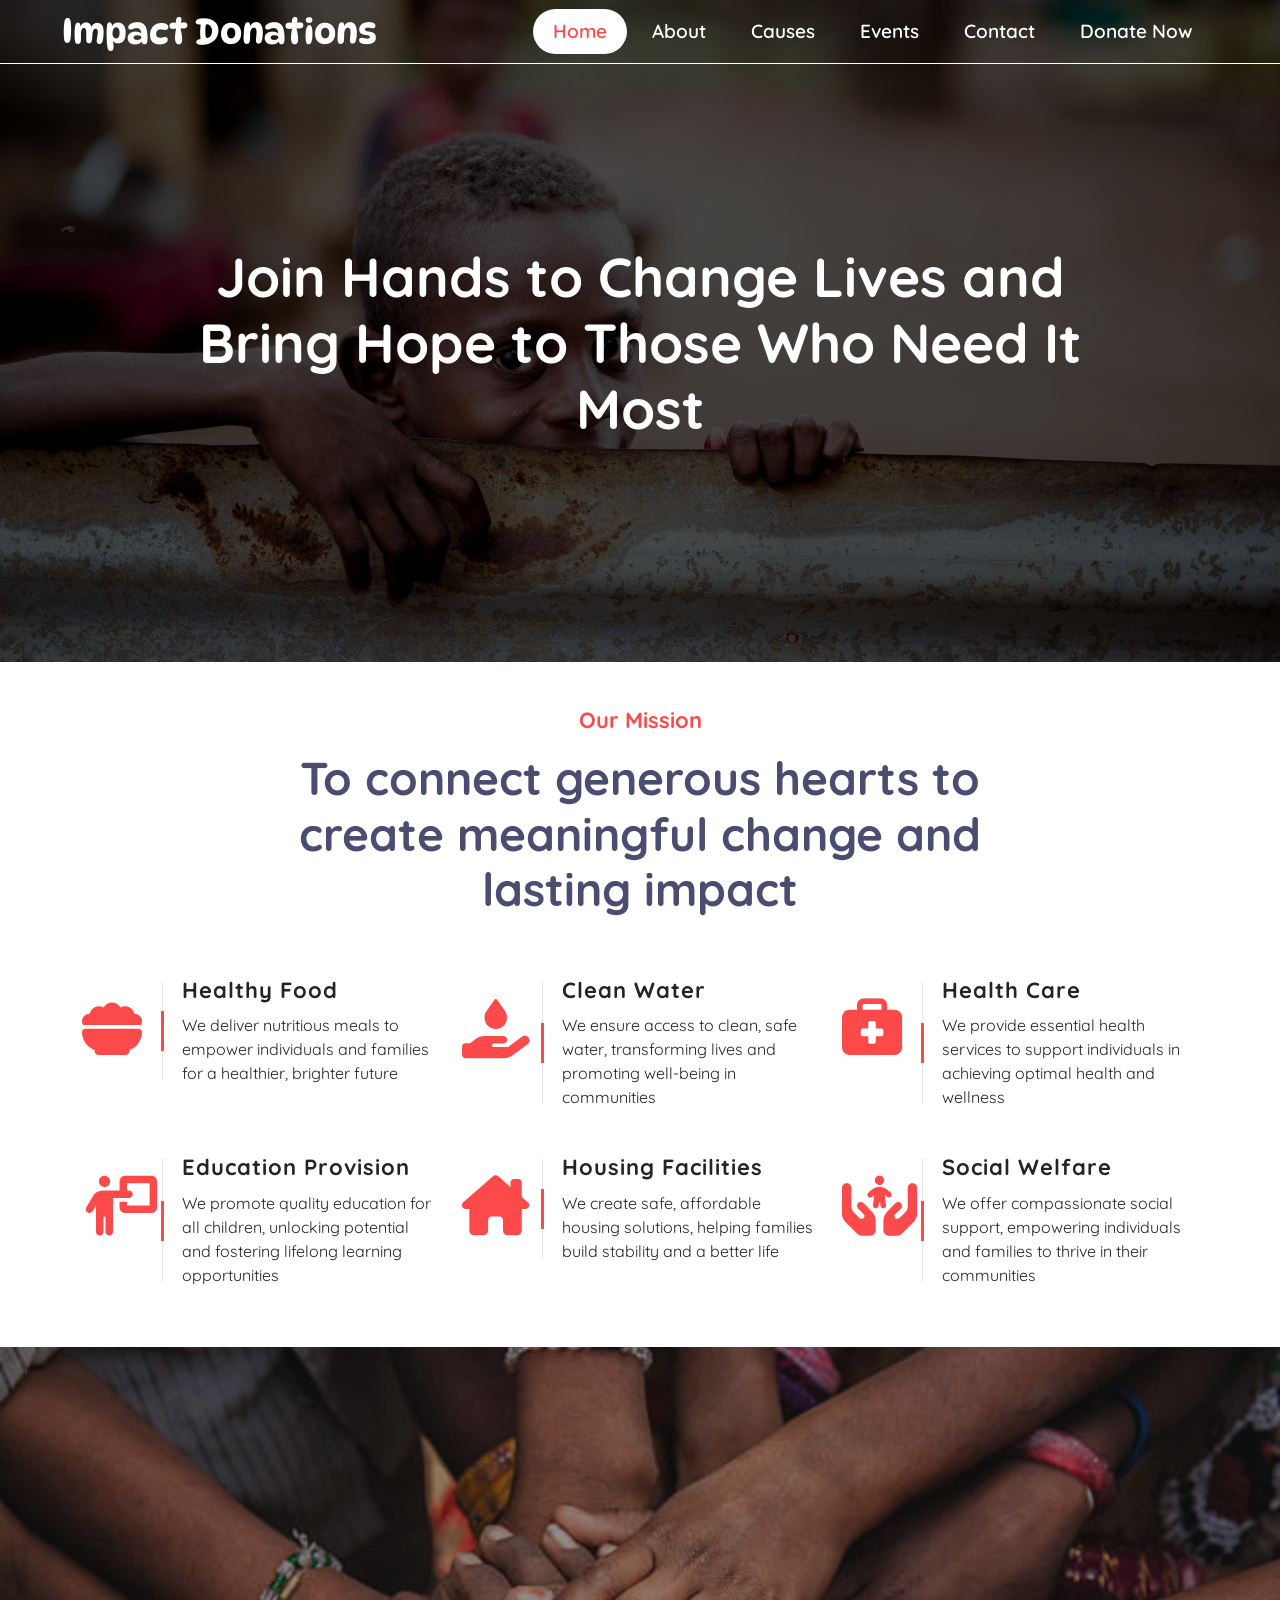
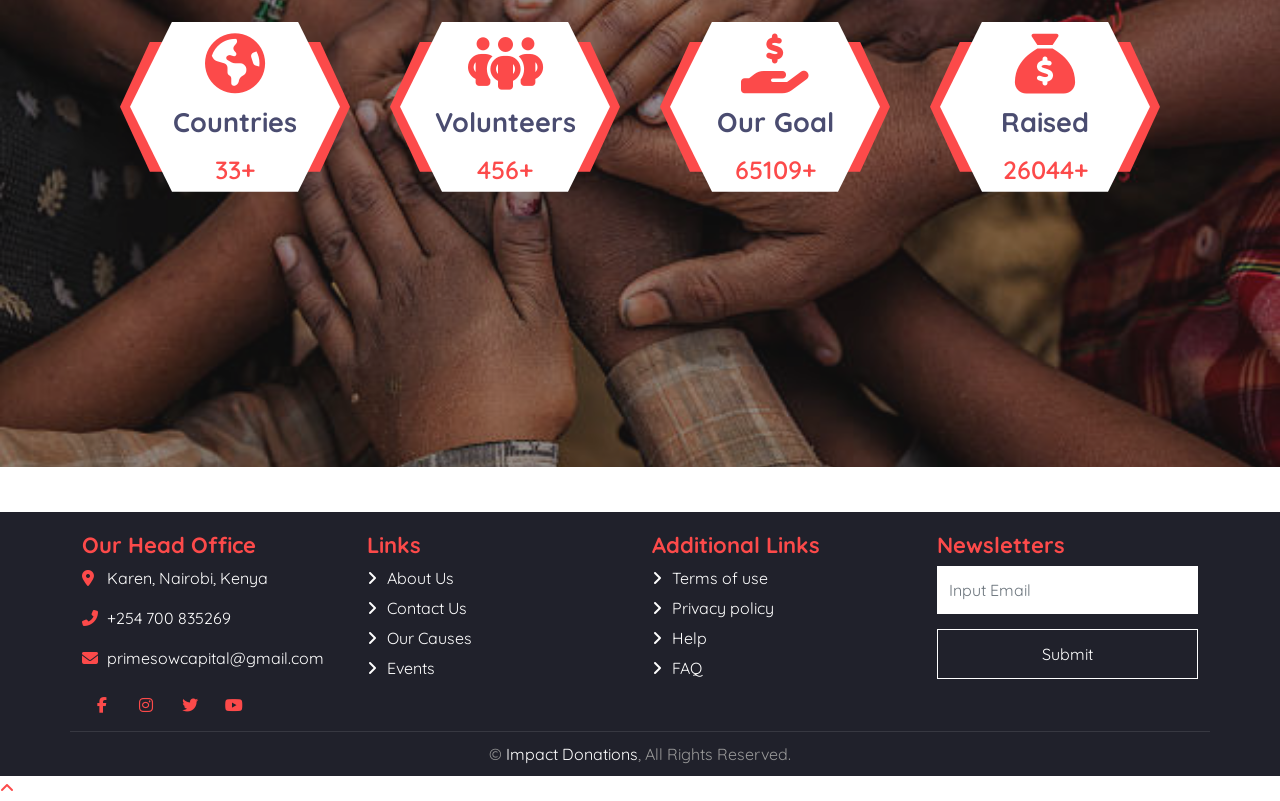
<file: index.html>
<!DOCTYPE html>
<html lang="en">

    <head>
        <meta name="viewport" content="width=device-width, initial-scale=1">
        <title>Home | Impact Donations</title>

        <link href="css/bootstrap.min.css" rel="stylesheet">
        <link rel="stylesheet" href="https://cdnjs.cloudflare.com/ajax/libs/font-awesome/6.1.2/css/all.min.css">
        <link href="https://fonts.googleapis.com/css2?family=Open+Sans:ital,wght@0,300;0,400;0,600;0,700;0,800;1,300;1,400;1,600;1,700;1,800&display=swap" rel="stylesheet">
        <link href="css/styles.css" rel="stylesheet">
    </head>

    <body>
        
        <!-- Nav Bar Start -->
        <div>
            <nav class="navbar navbar-expand-lg">
                <div class="container-fluid">
                    <a class="navbar-brand" href="index.html">Impact Donations</a>
                    
                    <button class="navbar-toggler collapsed d-flex d-lg-none flex-column justify-content-around" type="button" data-bs-toggle="collapse" data-bs-target="#navbarNavDropdown" aria-controls="navbarNavDropdown" aria-expanded="false" aria-label="Toggle navigation">
                        <span class="toggler-icon top-bar"></span>
                        <span class="toggler-icon middle-bar"></span>
                        <span class="toggler-icon bottom-bar"></span>
                    </button>
                  
                    <div class="collapse navbar-collapse justify-content-end" id="navbarNavDropdown">
                        <ul class="navbar-nav">
                            <li class="nav-item">
                                <a class="nav-link active" aria-current="page" href="index.html">Home</a>
                            </li>
                            <li class="nav-item">
                                <a class="nav-link" href="about.html">About</a>
                            </li>
                            <li class="nav-item">
                                <a class="nav-link" href="causes.html">Causes</a>
                            </li>
                            <li class="nav-item">
                                <a class="nav-link" href="events.html">Events</a>
                            </li>
                            <li class="nav-item">
                                <a class="nav-link" href="contact.html">Contact</a>
                            </li>
                            <li class="nav-item">
                                <a class="nav-link" href="donate.html">Donate Now</a>
                            </li>
                        </ul>
                    </div>
                </div>
            </nav>
        </div>
        <!-- Nav Bar End -->

        <!-- Carousel Start -->
        <div id="carouselExampleFade" class="carousel slide carousel-fade" data-bs-ride="carousel">
            <div class="carousel-inner">
                <div class="carousel-item active">
                    <img src="img/carousel-1.jpg" class="d-block w-100" alt="...">
                    <div class="carousel-caption">
                        <h5 class="d-none d-md-block">Join Hands to Change Lives and Bring Hope to Those Who Need It Most</h5>
                    </div>
                </div>
                <div class="carousel-item">
                    <img src="img/carousel-2.jpg" class="d-block w-100" alt="...">
                    <div class="carousel-caption">
                        <h5 class="d-none d-md-block">Let’s Unite to Inspire Change and Restore Dignity to Lives in Our Community</h5>
                    </div>
                </div>
                <div class="carousel-item">
                    <img src="img/carousel-3.jpg" class="d-block w-100" alt="...">
                    <div class="carousel-caption">
                        <h5 class="d-none d-md-block">Together, We Can Share Love and Light Through Every Donation We Make Today.</h5>
                    </div>
                </div>
            </div>
        </div>
        <!-- Carousel End -->

        <!-- Service Start -->
        <div class="service">
            <div class="container">
                <div class="section-header text-center">
                    <h5>Our Mission</h5>
                    <h1>To connect generous hearts to create meaningful change and lasting impact</h1>
                </div>
                <div class="row">
                    <div class="col-lg-4 col-md-6">
                        <div class="service-item">
                            <div class="service-icon">
                                <i class="fa-solid fa-bowl-food"></i>
                            </div>
                            <div class="service-text">
                                <h3>Healthy Food</h3>
                                <p>We deliver nutritious meals to empower individuals and families for a healthier, brighter future</p>
                            </div>
                        </div>
                    </div>
                    <div class="col-lg-4 col-md-6">
                        <div class="service-item">
                            <div class="service-icon">
                                <i class="fa-solid fa-hand-holding-droplet"></i>
                            </div>
                            <div class="service-text">
                                <h3>Clean Water</h3>
                                <p>We ensure access to clean, safe water, transforming lives and promoting well-being in communities</p>
                            </div>
                        </div>
                    </div>
                    <div class="col-lg-4 col-md-6">
                        <div class="service-item">
                            <div class="service-icon">
                                <i class="fa-solid fa-briefcase-medical"></i>
                            </div>
                            <div class="service-text">
                                <h3>Health Care</h3>
                                <p>We provide essential health services to support individuals in achieving optimal health and wellness</p>
                            </div>
                        </div>
                    </div>
                    <div class="col-lg-4 col-md-6">
                        <div class="service-item">
                            <div class="service-icon">
                                <i class="fa-solid fa-person-chalkboard"></i>
                            </div>
                            <div class="service-text">
                                <h3>Education Provision</h3>
                                <p>We promote quality education for all children, unlocking potential and fostering lifelong learning opportunities</p>
                            </div>
                        </div>
                    </div>
                    <div class="col-lg-4 col-md-6">
                        <div class="service-item">
                            <div class="service-icon">
                                <i class="fa-solid fa-house-chimney"></i>
                            </div>
                            <div class="service-text">
                                <h3>Housing Facilities</h3>
                                <p>We create safe, affordable housing solutions, helping families build stability and a better life</p>
                            </div>
                        </div>
                    </div>
                    <div class="col-lg-4 col-md-6">
                        <div class="service-item">
                            <div class="service-icon">
                                <i class="fa-solid fa-hands-holding-child"></i>
                            </div>
                            <div class="service-text">
                                <h3>Social Welfare</h3>
                                <p>We offer compassionate social support, empowering individuals and families to thrive in their communities</p>
                            </div>
                        </div>
                    </div>
                </div>
            </div>
        </div>
        <!-- Service End -->

        <!-- Counter Start -->
        <div class="box-container">

            <div class="box">
                <i class="fa-solid fa-earth-americas"></i>
                <h3 class="title">Countries</h3>
                <span class="counter">50</span>
            </div>

            <div class="box">
                <i class="fa-solid fa-people-group"></i>
                <h3 class="title">Volunteers</h3>
                <span class="counter">700</span>
            </div>

            <div class="box">
                <i class="fa-solid fa-hand-holding-dollar"></i>
                <h3 class="title">Our Goal</h3>
                <span class="counter">100000</span>
            </div>

            <div class="box">
                <i class="fa-solid fa-sack-dollar"></i>
                <h3 class="title">Raised</h3>
                <span class="counter">40000</span>
            </div>
        
        </div>
        <!-- Counter End -->

        <!-- Footer Start -->
        <div class="footer">
            <div class="container">
                <div class="row">
                    <div class="col-lg-3 col-md-6">
                        <div class="footer-contact">
                            <h2>Our Head Office</h2>
                            <p><i class="fa fa-map-marker-alt"></i>Karen, Nairobi, Kenya</p>
                            <p><i class="fa fa-phone-alt"></i>+254 700 835269</p>
                            <p><i class="fa fa-envelope"></i>primesowcapital@gmail.com</p>
                            <div class="footer-social">
                                <a class="btn btn-custom" href="#"><i class="fab fa-facebook-f"></i></a>
                                <a class="btn btn-custom" href="#"><i class="fab fa-instagram"></i></a>
                                <a class="btn btn-custom" href="#"><i class="fab fa-twitter"></i></a>
                                <a class="btn btn-custom" href="#"><i class="fab fa-youtube"></i></a>
                            </div>
                            <hr class="d-sm-none" color="white">
                        </div>
                    </div>
                    
                    <div class="col-lg-3 col-md-6">
                        <div class="footer-link">
                            <h2>Links</h2>
                            <a href="about.html">About Us</a>
                            <a href="contact.html">Contact Us</a>
                            <a href="causes.html">Our Causes</a>
                            <a href="events.html">Events</a>
                            <hr class="d-sm-none" color="white">
                        </div>
                    </div>
                    
                    <div class="col-lg-3 col-md-6">
                        <div class="footer-link">
                            <h2>Additional Links</h2>
                            <a href="#">Terms of use</a>
                            <a href="#">Privacy policy</a>
                            <a href="#">Help</a>
                            <a href="#">FAQ</a>
                            <hr class="d-sm-none" color="white">
                        </div>
                    </div>

                    <div class="col-lg-3 col-md-6">
                        <div class="footer-newsletter">
                            <h2>Newsletters</h2>
                            <form>
                                <input class="form-control" placeholder="Input Email">
                                <button class="submit">Submit</button>
                            </form>
                        </div>
                    </div>
                </div>
            </div>
            <div class="container copyright">
                <div class="row">
                    <div>
                        <p>&copy; <a href="#">Impact Donations</a>, All Rights Reserved.</p>
                    </div>
                </div>
            </div>
        </div>
        <!-- Footer End -->

        <!-- Back to Top button Start -->
        <a href="#" class="to-top">
            <i class="fa-solid fa-angle-up"></i>
        </a>
        <!-- Back to Top button End -->

        <script type="text/javascript" src="js/bootstrap.bundle.min.js"></script>
        <script src="https://cdnjs.cloudflare.com/ajax/libs/jquery/3.6.0/jquery.min.js"></script>
        <script type="text/javascript" src="js/script.js"></script>
    </body>
</html>
</file>
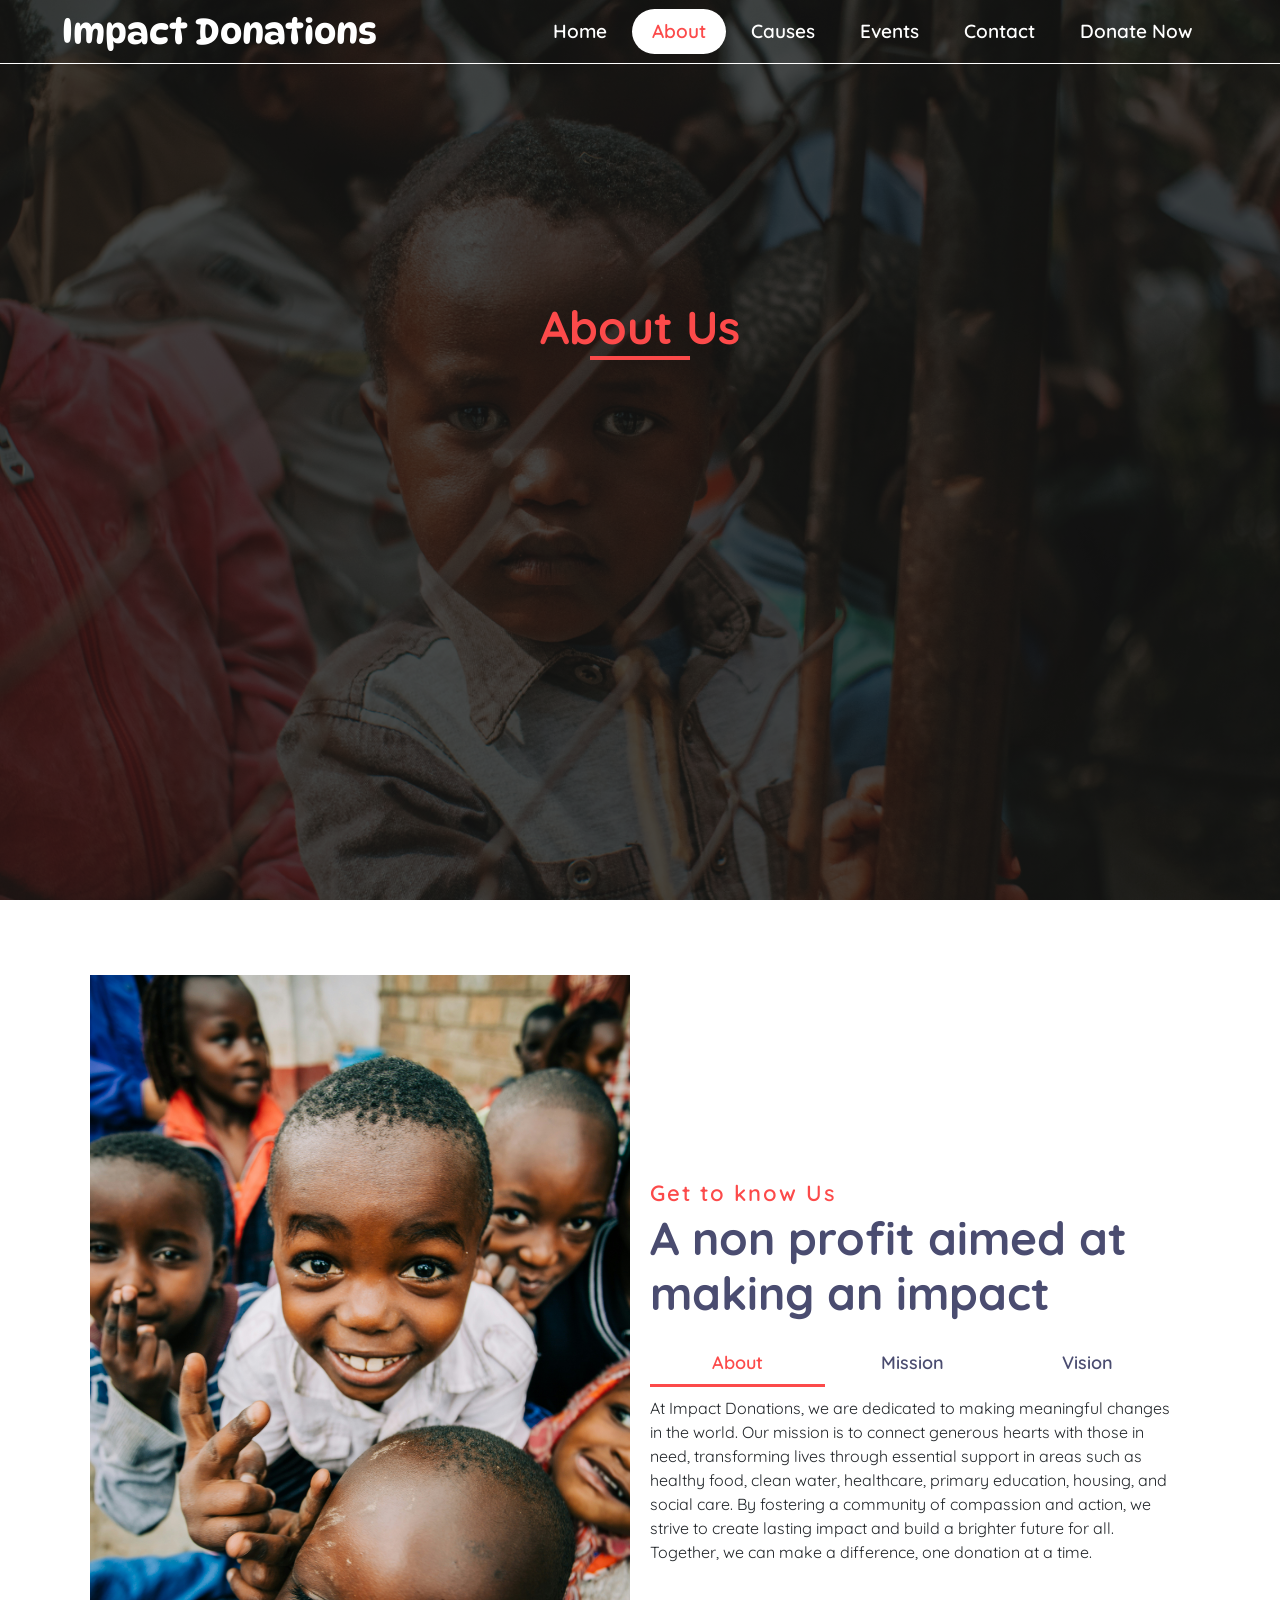
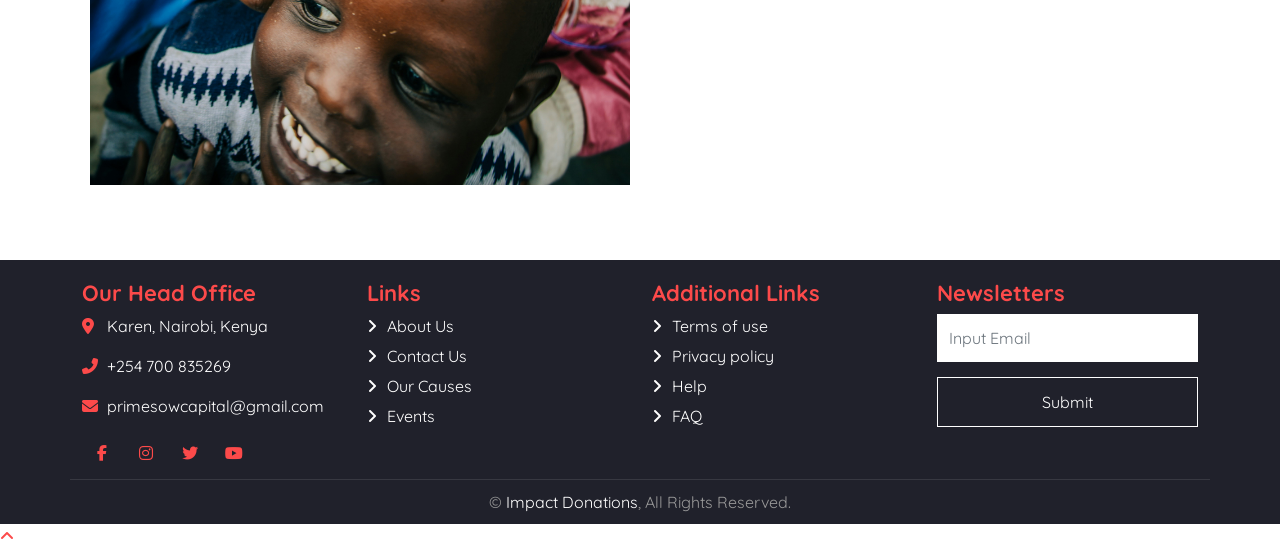
<file: about.html>
<!DOCTYPE html>
<html lang="en">

    <head>
        <meta name="viewport" content="width=device-width, initial-scale=1">
        <title>About | Impact Donations</title>

        <link href="css/bootstrap.min.css" rel="stylesheet">
        <link rel="stylesheet" href="https://cdnjs.cloudflare.com/ajax/libs/font-awesome/6.1.2/css/all.min.css">
        <link href="https://fonts.googleapis.com/css2?family=Open+Sans:ital,wght@0,300;0,400;0,600;0,700;0,800;1,300;1,400;1,600;1,700;1,800&display=swap" rel="stylesheet">
        <link href="css/styles.css" rel="stylesheet">
        <link rel="stylesheet" href="css/about.css">
    </head>

    <body>
        
        <!-- Nav Bar Start -->
        <div>
            <nav class="navbar navbar-expand-lg">
                <div class="container-fluid">
                    <a class="navbar-brand" href="index.html">Impact Donations</a>
                    
                    <button class="navbar-toggler collapsed d-flex d-lg-none flex-column justify-content-around" type="button" data-bs-toggle="collapse" data-bs-target="#navbarNavDropdown" aria-controls="navbarNavDropdown" aria-expanded="false" aria-label="Toggle navigation">
                        <span class="toggler-icon top-bar"></span>
                        <span class="toggler-icon middle-bar"></span>
                        <span class="toggler-icon bottom-bar"></span>
                    </button>
                  
                    <div class="collapse navbar-collapse justify-content-end" id="navbarNavDropdown">
                        <ul class="navbar-nav">
                            <li class="nav-item">
                                <a class="nav-link" aria-current="page" href="index.html">Home</a>
                            </li>
                            <li class="nav-item">
                                <a class="nav-link active" href="about.html">About</a>
                            </li>
                            <li class="nav-item">
                                <a class="nav-link" href="causes.html">Causes</a>
                            </li>
                            <li class="nav-item">
                                <a class="nav-link" href="events.html">Events</a>
                            </li>
                            <li class="nav-item">
                                <a class="nav-link" href="contact.html">Contact</a>
                            </li>
                            <li class="nav-item">
                                <a class="nav-link" href="donate.html">Donate Now</a>
                            </li>
                        </ul>
                    </div>
                </div>
            </nav>
        </div>
        <!-- Nav Bar End -->

        <!-- Page Header Start -->
        <div class="page-header">
            <div class="container">
                <div class="row">
                    <div class="col-12">
                        <h2>About Us</h2>
                    </div>
                </div>
            </div>
        </div>
        <!-- Page Header End -->

        <!-- About Start -->
        <section class="about">
            <div class="content">
                <img src="img/about.jpg" alt="">
                <div class="text">
                    <h5>Get to know Us</h5>
                    <h1>A non profit aimed at making an impact</h1>

                    <ul class="nav nav-tabs">
                        <li class="nav-item" role="presentation">
                            <button class="nav-link active" data-bs-toggle="tab" id="about-tab" type="button" data-bs-target="#about" role="tab" aria-controls="about" aria-selected="true">About</button>
                        </li>

                        <li class="nav-item" role="presentation">
                            <button class="nav-link" data-bs-toggle="tab" id="mission-tab" type="button" data-bs-target="#mission" role="tab" aria-controls="mission" aria-selected="true">Mission</button>
                        </li>

                        <li class="nav-item" role="presentation">
                            <button class="nav-link" data-bs-toggle="tab" id="vision-tab" type="button" data-bs-target="#vision" role="tab" aria-controls="vision" aria-selected="true">Vision</button>
                        </li>
                    </ul>

                    <div class="tab-content" id="myTabControl">
                        <div class="tab-pane fade show active" role="tabpanel" id="about" aria-labelledby="about-tab">
                            <p>At Impact Donations, we are dedicated to making meaningful changes in the world. Our mission is to connect generous hearts with those in need, transforming lives through essential support in areas such as healthy food, clean water, healthcare, primary education, housing, and social care. By fostering a community of compassion and action, we strive to create lasting impact and build a brighter future for all. Together, we can make a difference, one donation at a time.</p>
                        </div>
                    </div>

                    <div class="tab-content" id="myTabControl">
                        <div class="tab-pane fade show" role="tabpanel" id="mission" aria-labelledby="mission-tab">
                            <p>Our mission is to create lasting, positive change in communities around the world. We are dedicated to connecting compassionate individuals with opportunities to make a real difference, empowering those in need, and fostering sustainable development. Through collaboration and generosity, we strive to build a brighter, more equitable future for everyone. Together, we can transform lives and make the world a better place.</p>
                        </div>
                    </div>

                    <div class="tab-content" id="myTabControl">
                        <div class="tab-pane fade show" role="tabpanel" id="vision" aria-labelledby="vision-tab">
                            <p>Our vision is a world where every individual has the opportunity to thrive. We aspire to create communities empowered by compassion and supported by sustainable resources. Through the collective power of generosity, we aim to foster a future where meaningful change is a reality for all, ensuring that no one is left behind. Together, we envision a brighter, more equitable world.</p>
                        </div>
                    </div>
                </div>
            </div>
        </section>
        <!-- About End -->

        <!-- Footer Start -->
        <div class="footer">
            <div class="container">
                <div class="row">
                    <div class="col-lg-3 col-md-6">
                        <div class="footer-contact">
                            <h2>Our Head Office</h2>
                            <p><i class="fa fa-map-marker-alt"></i>Karen, Nairobi, Kenya</p>
                            <p><i class="fa fa-phone-alt"></i>+254 700 835269</p>
                            <p><i class="fa fa-envelope"></i>primesowcapital@gmail.com</p>
                            <div class="footer-social">
                                <a class="btn btn-custom" href="#"><i class="fab fa-facebook-f"></i></a>
                                <a class="btn btn-custom" href="#"><i class="fab fa-instagram"></i></a>
                                <a class="btn btn-custom" href="#"><i class="fab fa-twitter"></i></a>
                                <a class="btn btn-custom" href="#"><i class="fab fa-youtube"></i></a>
                            </div>
                            <hr class="d-sm-none" color="white">
                        </div>
                    </div>
                    
                    <div class="col-lg-3 col-md-6">
                        <div class="footer-link">
                            <h2>Links</h2>
                            <a href="about.html">About Us</a>
                            <a href="contact.html">Contact Us</a>
                            <a href="causes.html">Our Causes</a>
                            <a href="events.html">Events</a>
                            <hr class="d-sm-none" color="white">
                        </div>
                    </div>
                    
                    <div class="col-lg-3 col-md-6">
                        <div class="footer-link">
                            <h2>Additional Links</h2>
                            <a href="#">Terms of use</a>
                            <a href="#">Privacy policy</a>
                            <a href="#">Help</a>
                            <a href="#">FAQ</a>
                            <hr class="d-sm-none" color="white">
                        </div>
                    </div>

                    <div class="col-lg-3 col-md-6">
                        <div class="footer-newsletter">
                            <h2>Newsletters</h2>
                            <form>
                                <input class="form-control" placeholder="Input Email">
                                <button class="submit">Submit</button>
                            </form>
                        </div>
                    </div>
                </div>
            </div>
            <div class="container copyright">
                <div class="row">
                    <div>
                        <p>&copy; <a href="#">Impact Donations</a>, All Rights Reserved.</p>
                    </div>
                </div>
            </div>
        </div>
        <!-- Footer End -->

        <!-- Back to Top button Start -->
        <a href="#" class="to-top">
            <i class="fa-solid fa-angle-up"></i>
        </a>
        <!-- Back to Top button End -->

        <script type="text/javascript" src="js/bootstrap.bundle.min.js"></script>
        <script src="https://cdnjs.cloudflare.com/ajax/libs/jquery/3.6.0/jquery.min.js"></script>
        <script type="text/javascript" src="js/script.js"></script>

    </body>
</html>
</file>
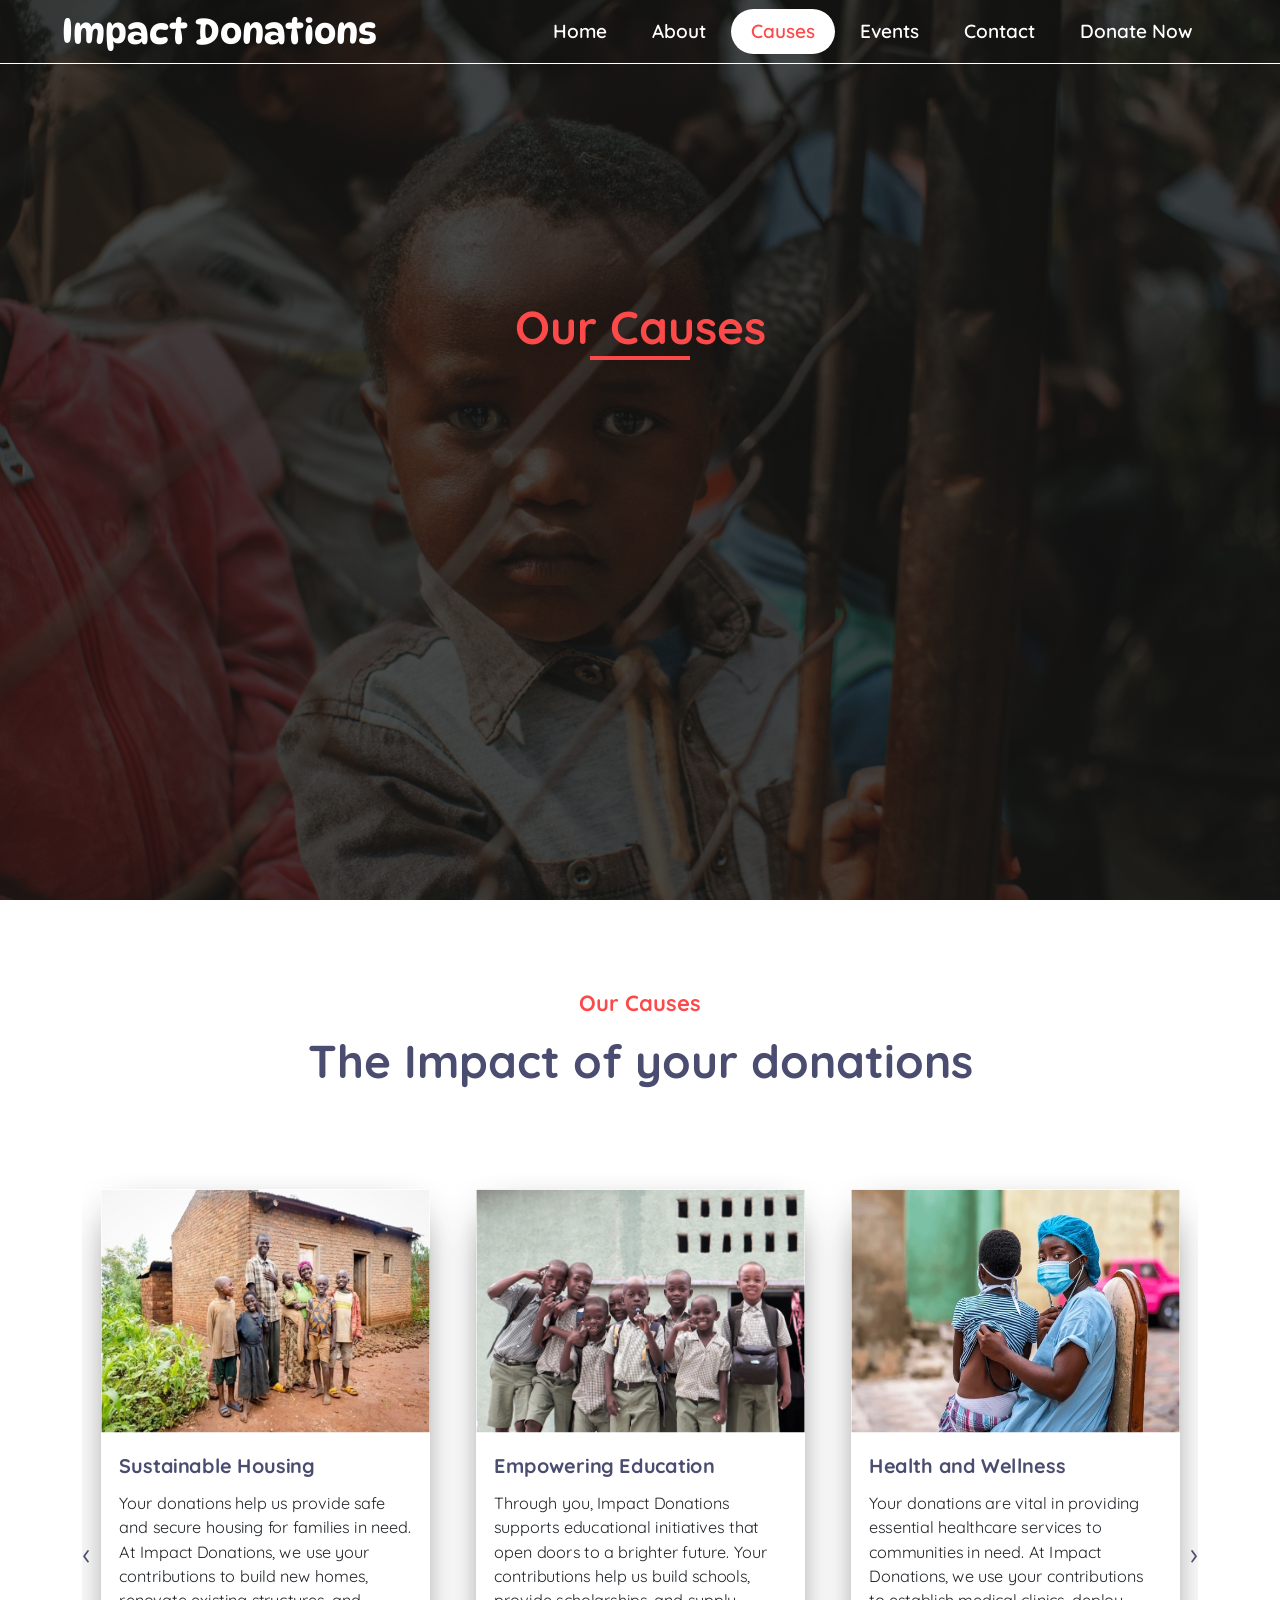
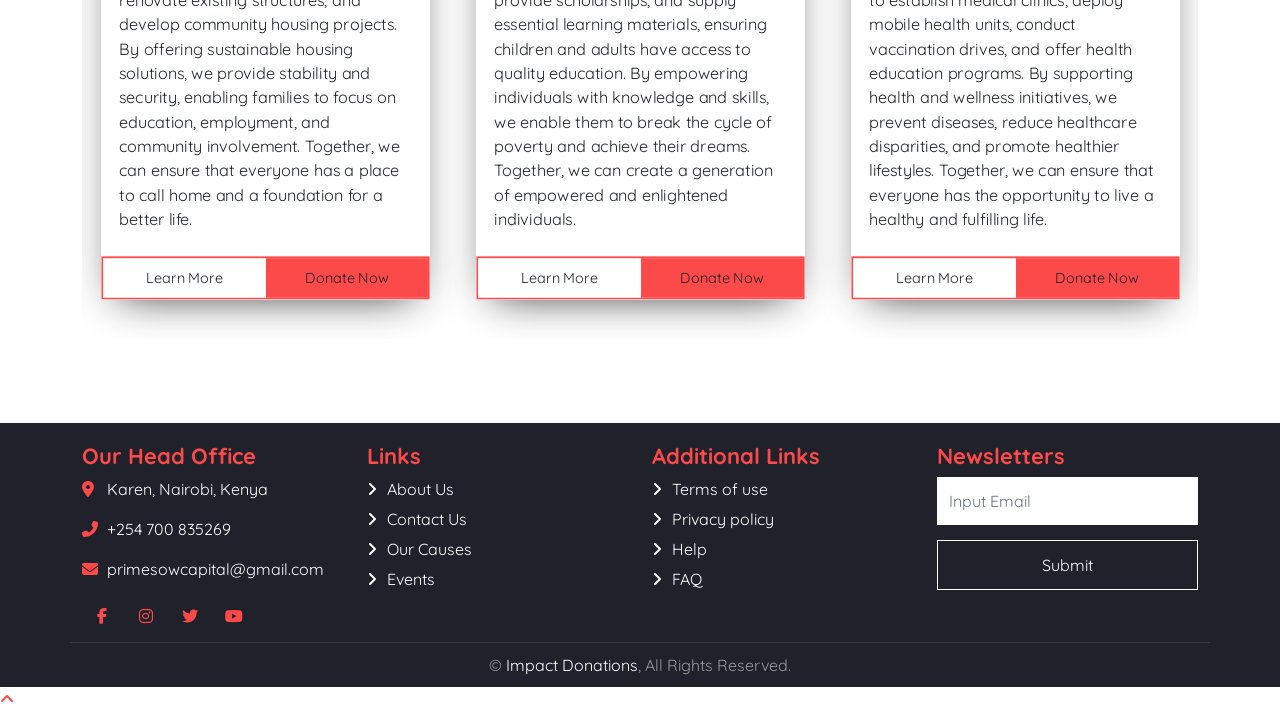
<file: causes.html>
<!DOCTYPE html>
<html lang="en">

    <head>
        <meta name="viewport" content="width=device-width, initial-scale=1">
        <title>Causes | Impact Donations</title>

        <link href="css/bootstrap.min.css" rel="stylesheet">
        <link rel="stylesheet" href="https://cdnjs.cloudflare.com/ajax/libs/font-awesome/6.1.2/css/all.min.css">
        <link rel="stylesheet" href="css/owl.carousel.min.css">
        <link href="https://fonts.googleapis.com/css2?family=Open+Sans:ital,wght@0,300;0,400;0,600;0,700;0,800;1,300;1,400;1,600;1,700;1,800&display=swap" rel="stylesheet">
        <link href="css/styles.css" rel="stylesheet">
        <link rel="stylesheet" href="css/causes.css">
    </head>

    <body>
        
        <!-- Nav Bar Start -->
        <div>
            <nav class="navbar navbar-expand-lg">
                <div class="container-fluid">
                    <a class="navbar-brand" href="index.html">Impact Donations</a>
                    
                    <button class="navbar-toggler collapsed d-flex d-lg-none flex-column justify-content-around" type="button" data-bs-toggle="collapse" data-bs-target="#navbarNavDropdown" aria-controls="navbarNavDropdown" aria-expanded="false" aria-label="Toggle navigation">
                        <span class="toggler-icon top-bar"></span>
                        <span class="toggler-icon middle-bar"></span>
                        <span class="toggler-icon bottom-bar"></span>
                    </button>
                  
                    <div class="collapse navbar-collapse justify-content-end" id="navbarNavDropdown">
                        <ul class="navbar-nav">
                            <li class="nav-item">
                                <a class="nav-link" aria-current="page" href="index.html">Home</a>
                            </li>
                            <li class="nav-item">
                                <a class="nav-link" href="about.html">About</a>
                            </li>
                            <li class="nav-item">
                                <a class="nav-link active" href="causes.html">Causes</a>
                            </li>
                            <li class="nav-item">
                                <a class="nav-link" href="events.html">Events</a>
                            </li>
                            <li class="nav-item">
                                <a class="nav-link" href="contact.html">Contact</a>
                            </li>
                            <li class="nav-item">
                                <a class="nav-link" href="donate.html">Donate Now</a>
                            </li>
                        </ul>
                    </div>
                </div>
            </nav>
        </div>
        <!-- Nav Bar End -->

        <!-- Page Header Start -->
        <div class="page-header">
            <div class="container">
                <div class="row">
                    <div class="col-12">
                        <h2>Our Causes</h2>
                    </div>
                </div>
            </div>
        </div>
        <!-- Page Header End -->

        <!-- Causes Start -->
        <div class="service">
            <div class="container">
                <div class="section-header text-center">
                    <h5>Our Causes</h5>
                    <h1>The Impact of your donations</h1>
                </div>
                
                <div class="slider">
                    <div class="owl-carousel">
                        <div class="slider-card">
                            <div class="slider-img d-flex justify-content-center align-items-center mb-4">
                                <img src="img/causes-1.jpg" alt="">
                            </div>

                            <h5>Empowering Education</h5>
                            <p>Through you, Impact Donations supports educational initiatives that open doors to a brighter future. Your contributions help us build schools, provide scholarships, and supply essential learning materials, ensuring children and adults have access to quality education. By empowering individuals with knowledge and skills, we enable them to break the cycle of poverty and achieve their dreams. Together, we can create a generation of empowered and enlightened individuals.</p>

                            <div class="causes-btn">
                                <a class="btn btn-custom">Learn More</a>
                                <a class="btn btn-custom">Donate Now</a>
                            </div>
                        </div>

                        <div class="slider-card">
                            <div class="slider-img d-flex justify-content-center align-items-center mb-4">
                                <img src="img/causes-2.jpg" alt="">
                            </div>

                            <h5>Health and Wellness</h5>
                            <p>Your donations are vital in providing essential healthcare services to communities in need. At Impact Donations, we use your contributions to establish medical clinics, deploy mobile health units, conduct vaccination drives, and offer health education programs. By supporting health and wellness initiatives, we prevent diseases, reduce healthcare disparities, and promote healthier lifestyles. Together, we can ensure that everyone has the opportunity to live a healthy and fulfilling life.</p>

                            <div class="causes-btn">
                                <a class="btn btn-custom">Learn More</a>
                                <a class="btn btn-custom">Donate Now</a>
                            </div>
                        </div>

                        <div class="slider-card">
                            <div class="slider-img d-flex justify-content-center align-items-center mb-4">
                                <img src="img/causes-3.jpg" alt="">
                            </div>

                            <h5>Clean Water Access</h5>
                            <p>With your support, we bring clean and safe water to communities facing water scarcity and contamination. Impact Donations uses your contributions to build wells, install purification systems, and develop sustainable water management practices. By ensuring access to clean water, we prevent waterborne diseases, improve sanitation, and enhance the overall health and well-being of communities. Together, we can make a significant difference in the lives of those who need it most.</p>

                            <div class="causes-btn">
                                <a class="btn btn-custom">Learn More</a>
                                <a class="btn btn-custom">Donate Now</a>
                            </div>
                        </div>

                        <div class="slider-card">
                            <div class="slider-img d-flex justify-content-center align-items-center mb-4">
                                <img src="img/causes-4.jpg" alt="">
                            </div>

                            <h5>Sustainable Housing</h5>
                            <p>Your donations help us provide safe and secure housing for families in need. At Impact Donations, we use your contributions to build new homes, renovate existing structures, and develop community housing projects. By offering sustainable housing solutions, we provide stability and security, enabling families to focus on education, employment, and community involvement. Together, we can ensure that everyone has a place to call home and a foundation for a better life.</p>

                            <div class="causes-btn">
                                <a class="btn btn-custom">Learn More</a>
                                <a class="btn btn-custom">Donate Now</a>
                            </div>
                        </div>
                    </div>
                </div>
            </div>
        </div>
        <!-- Causes End -->

        <!-- Footer Start -->
        <div class="footer">
            <div class="container">
                <div class="row">
                    <div class="col-lg-3 col-md-6">
                        <div class="footer-contact">
                            <h2>Our Head Office</h2>
                            <p><i class="fa fa-map-marker-alt"></i>Karen, Nairobi, Kenya</p>
                            <p><i class="fa fa-phone-alt"></i>+254 700 835269</p>
                            <p><i class="fa fa-envelope"></i>primesowcapital@gmail.com</p>
                            <div class="footer-social">
                                <a class="btn btn-custom" href="#"><i class="fab fa-facebook-f"></i></a>
                                <a class="btn btn-custom" href="#"><i class="fab fa-instagram"></i></a>
                                <a class="btn btn-custom" href="#"><i class="fab fa-twitter"></i></a>
                                <a class="btn btn-custom" href="#"><i class="fab fa-youtube"></i></a>
                            </div>
                            <hr class="d-sm-none" color="white">
                        </div>
                    </div>
                    
                    <div class="col-lg-3 col-md-6">
                        <div class="footer-link">
                            <h2>Links</h2>
                            <a href="about.html">About Us</a>
                            <a href="contact.html">Contact Us</a>
                            <a href="causes.html">Our Causes</a>
                            <a href="events.html">Events</a>
                            <hr class="d-sm-none" color="white">
                        </div>
                    </div>
                    
                    <div class="col-lg-3 col-md-6">
                        <div class="footer-link">
                            <h2>Additional Links</h2>
                            <a href="#">Terms of use</a>
                            <a href="#">Privacy policy</a>
                            <a href="#">Help</a>
                            <a href="#">FAQ</a>
                            <hr class="d-sm-none" color="white">
                        </div>
                    </div>

                    <div class="col-lg-3 col-md-6">
                        <div class="footer-newsletter">
                            <h2>Newsletters</h2>
                            <form>
                                <input class="form-control" placeholder="Input Email">
                                <button class="submit">Submit</button>
                            </form>
                        </div>
                    </div>
                </div>
            </div>
            <div class="container copyright">
                <div class="row">
                    <div>
                        <p>&copy; <a href="#">Impact Donations</a>, All Rights Reserved.</p>
                    </div>
                </div>
            </div>
        </div>
        <!-- Footer End -->

        <!-- Back to Top button Start -->
        <a href="#" class="to-top">
            <i class="fa-solid fa-angle-up"></i>
        </a>
        <!-- Back to Top button End -->

        <script type="text/javascript" src="js/bootstrap.bundle.min.js"></script>
        <script src="https://cdnjs.cloudflare.com/ajax/libs/jquery/3.6.0/jquery.min.js"></script>
        <script type="text/javascript" src="js/owl.carousel.min.js"></script>
        <script type="text/javascript" src="js/script.js"></script>

    </body>
</html>
</file>
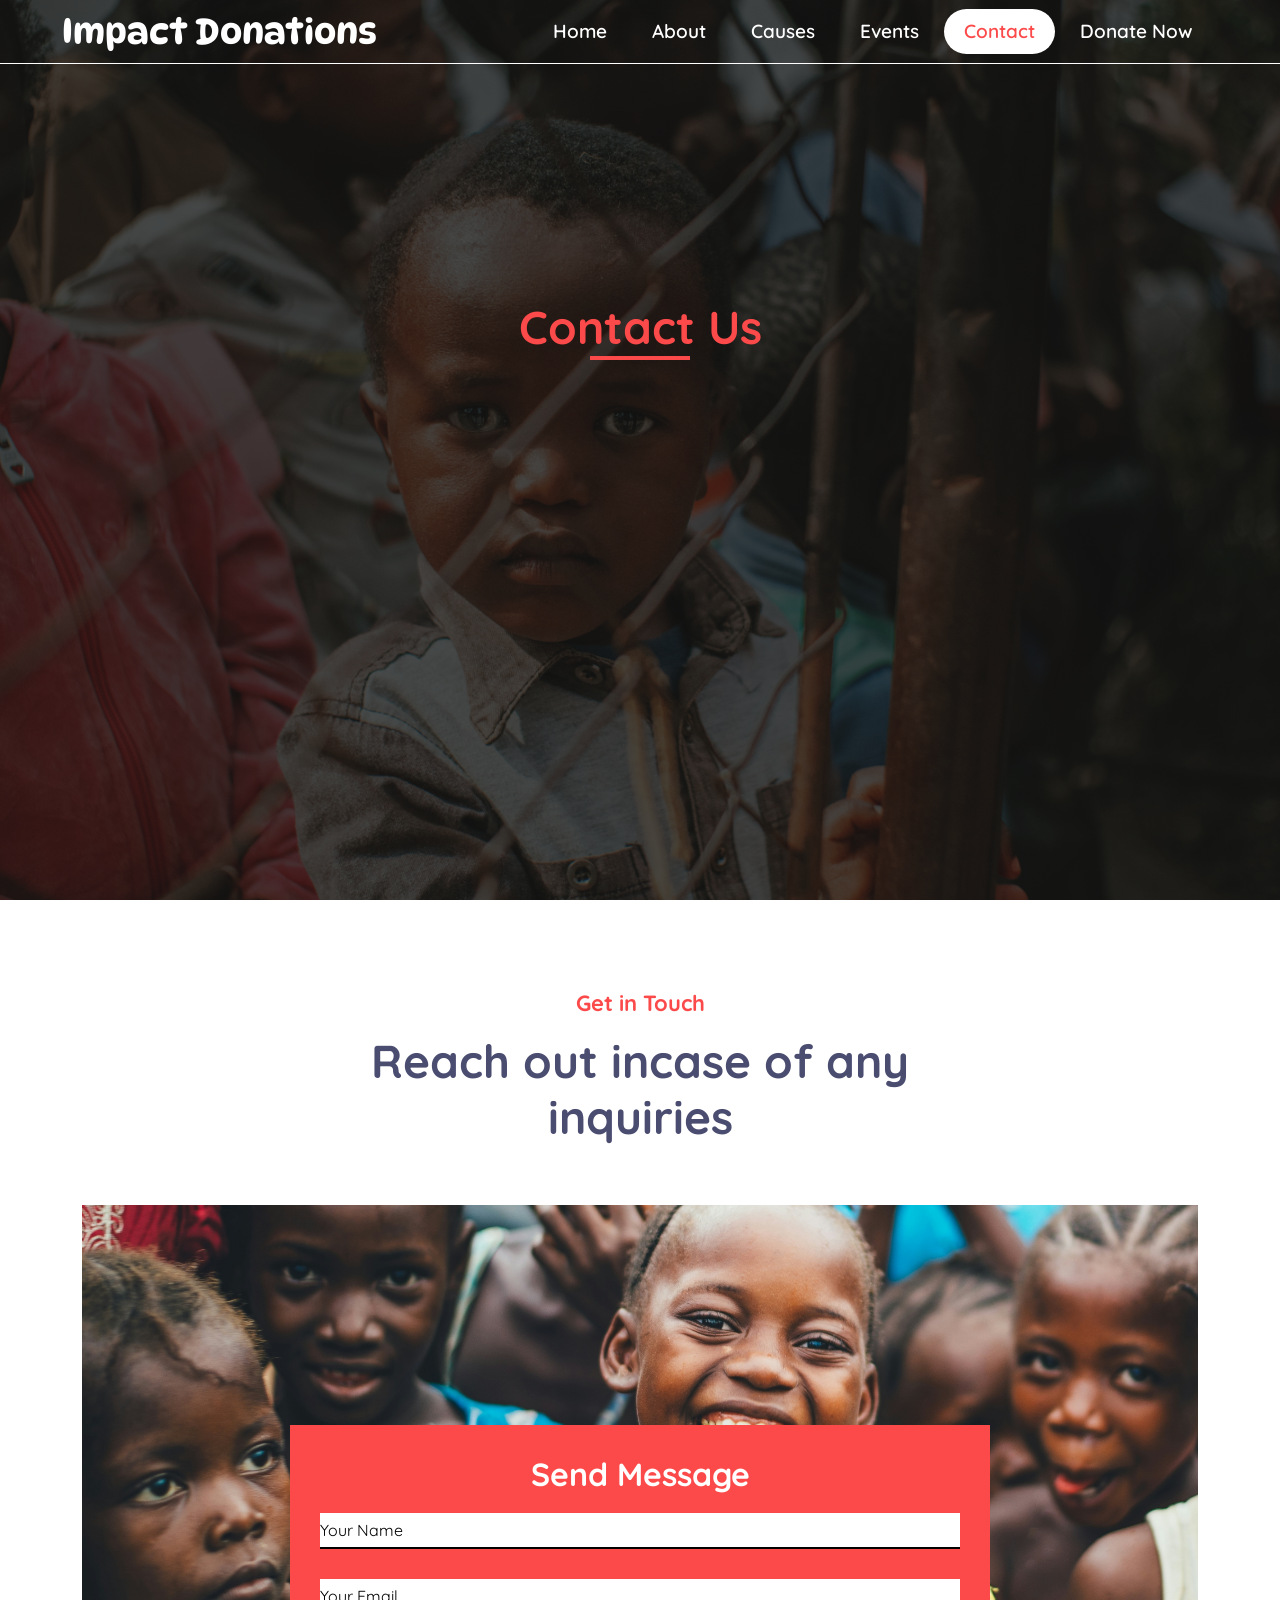
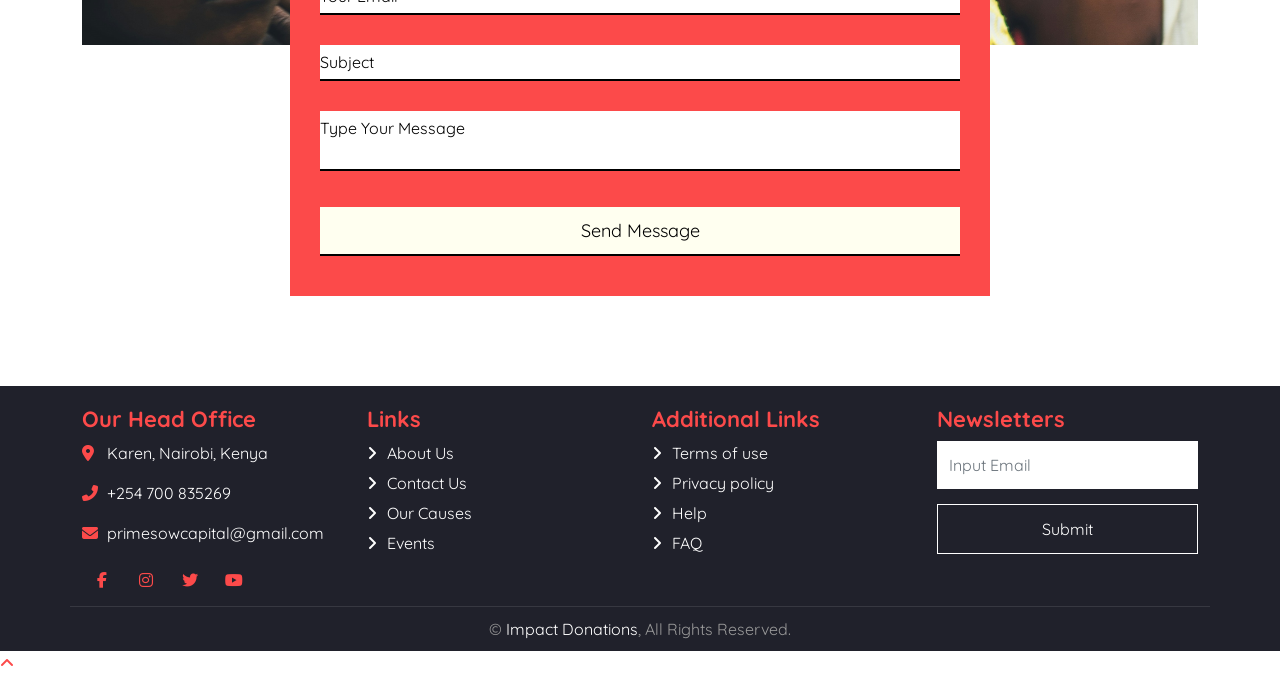
<file: contact.html>
<!DOCTYPE html>
<html lang="en">

    <head>
        <meta name="viewport" content="width=device-width, initial-scale=1">
        <title>Home | Impact Donations</title>

        <link href="css/bootstrap.min.css" rel="stylesheet">
        <link rel="stylesheet" href="https://cdnjs.cloudflare.com/ajax/libs/font-awesome/6.1.2/css/all.min.css">
        <link href="https://fonts.googleapis.com/css2?family=Open+Sans:ital,wght@0,300;0,400;0,600;0,700;0,800;1,300;1,400;1,600;1,700;1,800&display=swap" rel="stylesheet">
        <link href="css/styles.css" rel="stylesheet">
        <link rel="stylesheet" href="css/contact.css">
    </head>

    <body>
        
        <!-- Nav Bar Start -->
        <div>
            <nav class="navbar navbar-expand-lg">
                <div class="container-fluid">
                    <a class="navbar-brand" href="index.html">Impact Donations</a>
                    
                    <button class="navbar-toggler collapsed d-flex d-lg-none flex-column justify-content-around" type="button" data-bs-toggle="collapse" data-bs-target="#navbarNavDropdown" aria-controls="navbarNavDropdown" aria-expanded="false" aria-label="Toggle navigation">
                        <span class="toggler-icon top-bar"></span>
                        <span class="toggler-icon middle-bar"></span>
                        <span class="toggler-icon bottom-bar"></span>
                    </button>
                  
                    <div class="collapse navbar-collapse justify-content-end" id="navbarNavDropdown">
                        <ul class="navbar-nav">
                            <li class="nav-item">
                                <a class="nav-link" aria-current="page" href="index.html">Home</a>
                            </li>
                            <li class="nav-item">
                                <a class="nav-link" href="about.html">About</a>
                            </li>
                            <li class="nav-item">
                                <a class="nav-link" href="causes.html">Causes</a>
                            </li>
                            <li class="nav-item">
                                <a class="nav-link" href="events.html">Events</a>
                            </li>
                            <li class="nav-item">
                                <a class="nav-link active" href="contact.html">Contact</a>
                            </li>
                            <li class="nav-item">
                                <a class="nav-link" href="donate.html">Donate Now</a>
                            </li>
                        </ul>
                    </div>
                </div>
            </nav>
        </div>
        <!-- Nav Bar End -->

        <!-- Page Header Start -->
        <div class="page-header">
            <div class="container">
                <div class="row">
                    <div class="col-12">
                        <h2>Contact Us</h2>
                    </div>
                </div>
            </div>
        </div>
        <!-- Page Header End -->

        <!-- Contact Start -->
        <div class="contact">
            <div class="container">
                <div class="section-header text-center">
                    <h5>Get in Touch</h5>
                    <h1>Reach out incase of any inquiries</h1>
                </div>

                <div class="contact-img">
                    <img src="img/contact.jpg" alt="Image">
                </div>

                <div class="contact-form">
                    <form>
                        <h2>Send Message</h2>
                        <div class="inputbox">
                            <input type="text" required>
                            <span>Your Name</span>
                        </div>

                        <div class="inputbox">
                            <input type="email" required>
                            <span>Your Email</span>
                        </div>

                        <div class="inputbox">
                            <input type="text" required>
                            <span>Subject</span>
                        </div>

                        <div class="inputbox">
                            <textarea required></textarea>
                            <span>Type Your Message</span>
                        </div>

                        <div class="inputbox">
                            <input type="submit" value="Send Message">
                        </div>
                    </form>
                </div>
            </div>
        </div>
        <!-- Contact End -->

        <!-- Footer Start -->
        <div class="footer">
            <div class="container">
                <div class="row">
                    <div class="col-lg-3 col-md-6">
                        <div class="footer-contact">
                            <h2>Our Head Office</h2>
                            <p><i class="fa fa-map-marker-alt"></i>Karen, Nairobi, Kenya</p>
                            <p><i class="fa fa-phone-alt"></i>+254 700 835269</p>
                            <p><i class="fa fa-envelope"></i>primesowcapital@gmail.com</p>
                            <div class="footer-social">
                                <a class="btn btn-custom" href="#"><i class="fab fa-facebook-f"></i></a>
                                <a class="btn btn-custom" href="#"><i class="fab fa-instagram"></i></a>
                                <a class="btn btn-custom" href="#"><i class="fab fa-twitter"></i></a>
                                <a class="btn btn-custom" href="#"><i class="fab fa-youtube"></i></a>
                            </div>
                            <hr class="d-sm-none" color="white">
                        </div>
                    </div>
                    
                    <div class="col-lg-3 col-md-6">
                        <div class="footer-link">
                            <h2>Links</h2>
                            <a href="about.html">About Us</a>
                            <a href="contact.html">Contact Us</a>
                            <a href="causes.html">Our Causes</a>
                            <a href="events.html">Events</a>
                            <hr class="d-sm-none" color="white">
                        </div>
                    </div>
                    
                    <div class="col-lg-3 col-md-6">
                        <div class="footer-link">
                            <h2>Additional Links</h2>
                            <a href="#">Terms of use</a>
                            <a href="#">Privacy policy</a>
                            <a href="#">Help</a>
                            <a href="#">FAQ</a>
                            <hr class="d-sm-none" color="white">
                        </div>
                    </div>

                    <div class="col-lg-3 col-md-6">
                        <div class="footer-newsletter">
                            <h2>Newsletters</h2>
                            <form>
                                <input class="form-control" placeholder="Input Email">
                                <button class="submit">Submit</button>
                            </form>
                        </div>
                    </div>
                </div>
            </div>
            <div class="container copyright">
                <div class="row">
                    <div>
                        <p>&copy; <a href="#">Impact Donations</a>, All Rights Reserved.</p>
                    </div>
                </div>
            </div>
        </div>
        <!-- Footer End -->

        <!-- Back to Top button Start -->
        <a href="#" class="to-top">
            <i class="fa-solid fa-angle-up"></i>
        </a>
        <!-- Back to Top button End -->

        <script type="text/javascript" src="js/bootstrap.bundle.min.js"></script>
        <script src="https://cdnjs.cloudflare.com/ajax/libs/jquery/3.6.0/jquery.min.js"></script>
        <script type="text/javascript" src="js/script.js"></script>

    </body>
</html>
</file>
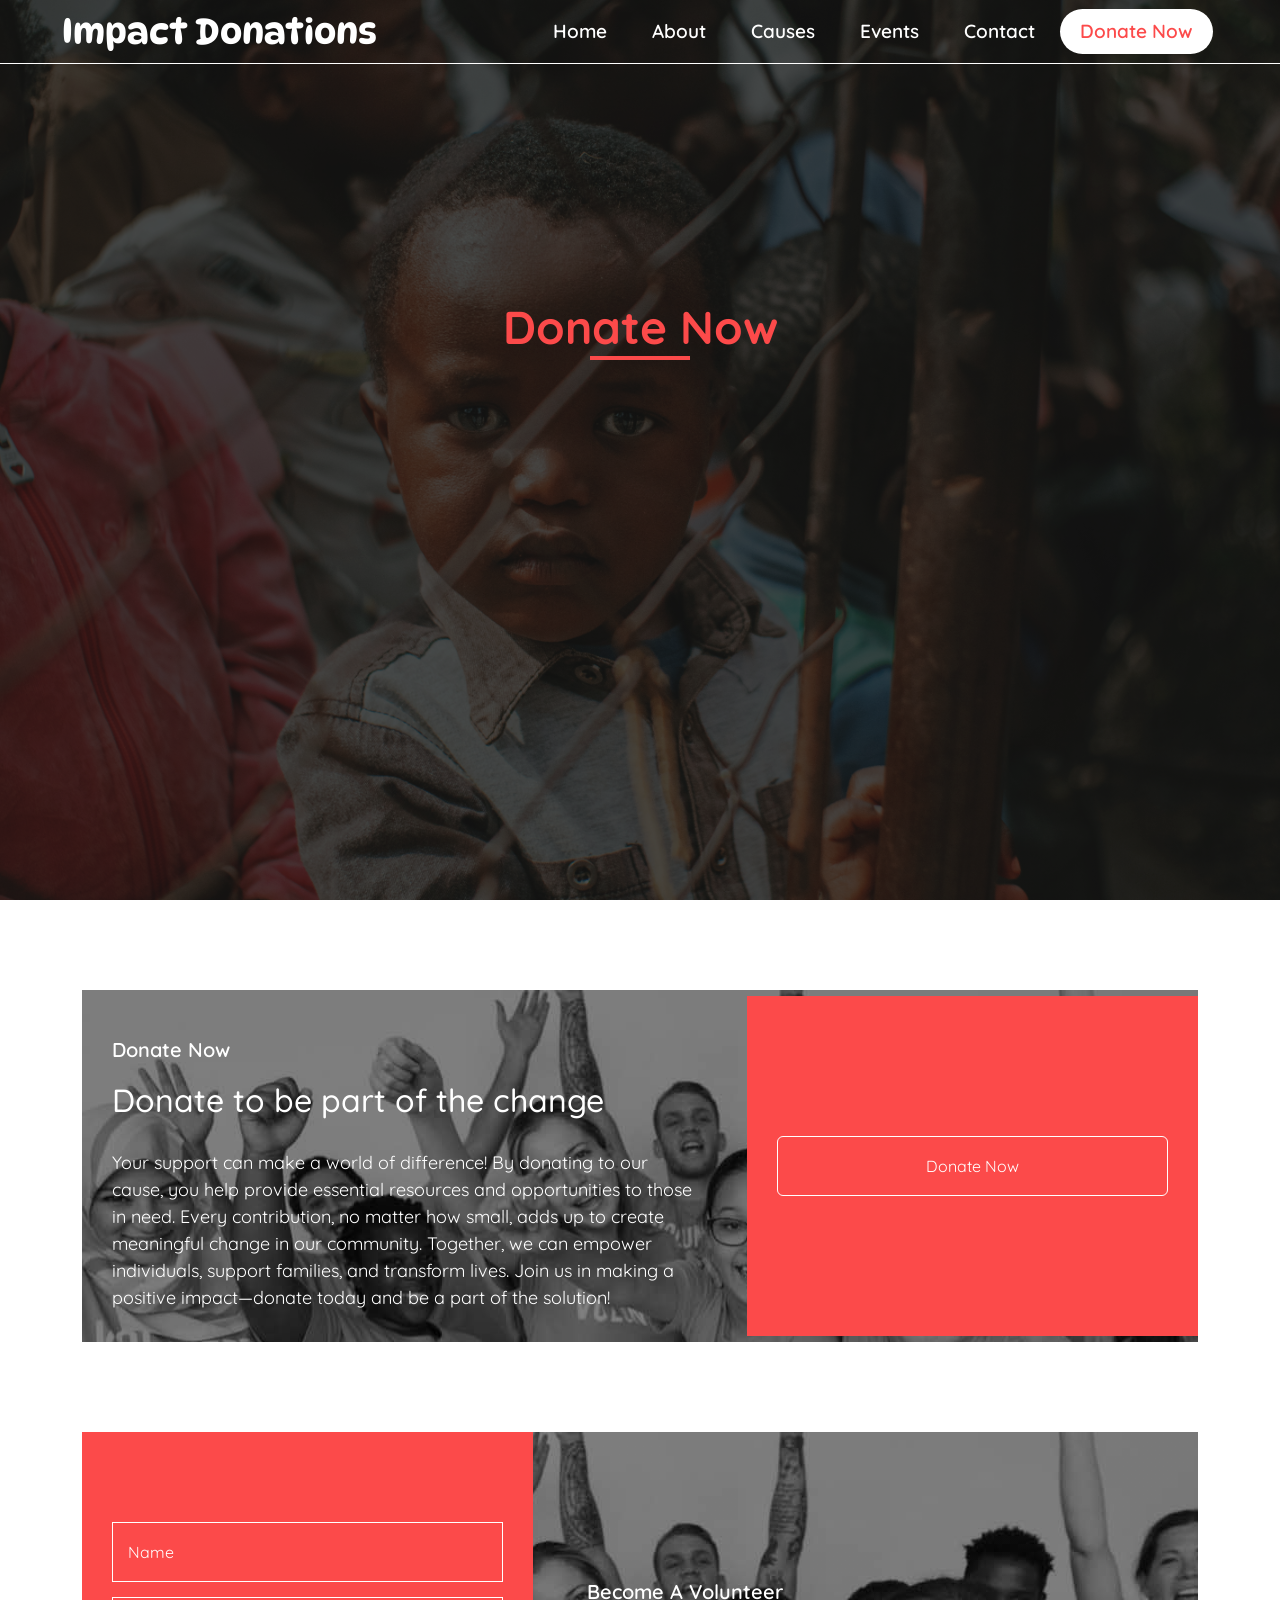
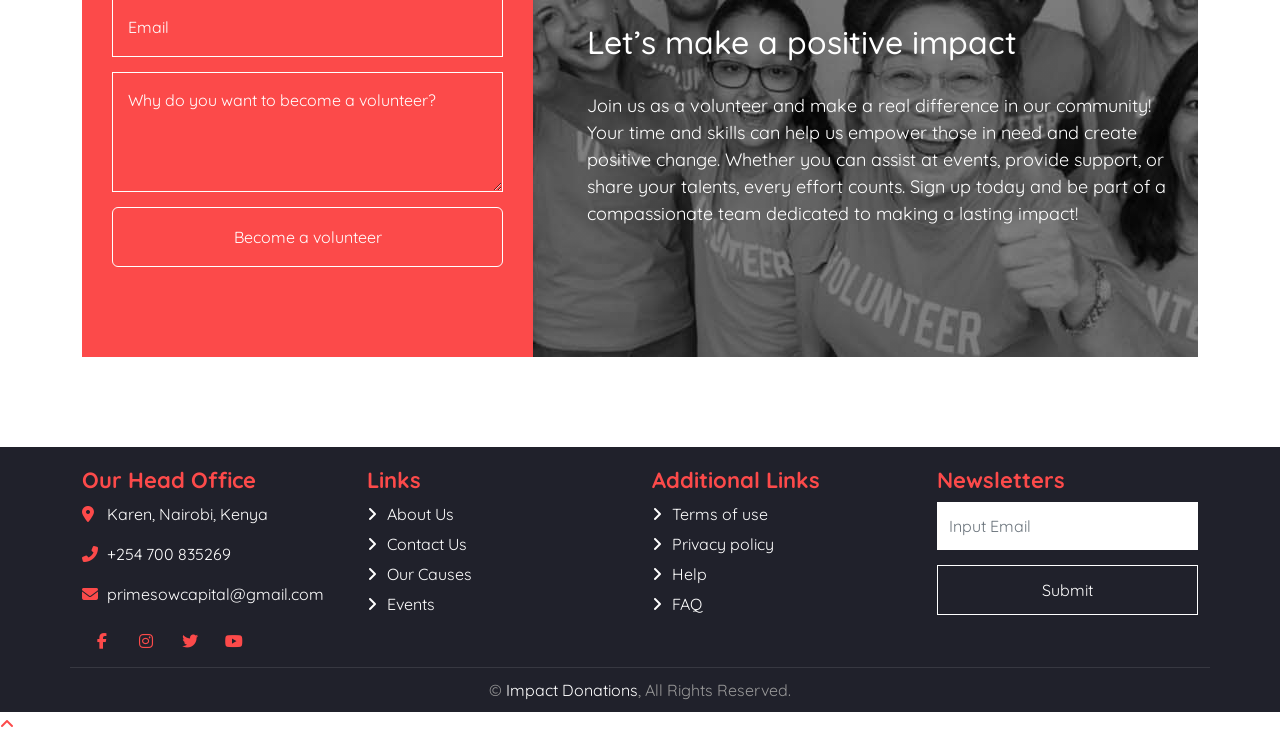
<file: donate.html>
<!DOCTYPE html>
<html lang="en">

<head>
    <meta name="viewport" content="width=device-width, initial-scale=1">
    <title>Home | Impact Donations</title>

    <link href="css/bootstrap.min.css" rel="stylesheet">
    <link rel="stylesheet" href="https://cdnjs.cloudflare.com/ajax/libs/font-awesome/6.1.2/css/all.min.css">
    <link href="https://fonts.googleapis.com/css2?family=Open+Sans:ital,wght@0,300;0,400;0,600;0,700;0,800;1,300;1,400;1,600;1,700;1,800&display=swap" rel="stylesheet">
    <link href="css/styles.css" rel="stylesheet">
    <link rel="stylesheet" href="css/donate.css">
</head>

<body>
    
    <!-- Nav Bar Start -->
    <div>
        <nav class="navbar navbar-expand-lg">
            <div class="container-fluid">
                <a class="navbar-brand" href="index.html">Impact Donations</a>
                
                <button class="navbar-toggler collapsed d-flex d-lg-none flex-column justify-content-around" type="button" data-bs-toggle="collapse" data-bs-target="#navbarNavDropdown" aria-controls="navbarNavDropdown" aria-expanded="false" aria-label="Toggle navigation">
                    <span class="toggler-icon top-bar"></span>
                    <span class="toggler-icon middle-bar"></span>
                    <span class="toggler-icon bottom-bar"></span>
                </button>
              
                <div class="collapse navbar-collapse justify-content-end" id="navbarNavDropdown">
                    <ul class="navbar-nav">
                        <li class="nav-item">
                            <a class="nav-link" aria-current="page" href="index.html">Home</a>
                        </li>
                        <li class="nav-item">
                            <a class="nav-link" href="about.html">About</a>
                        </li>
                        <li class="nav-item">
                            <a class="nav-link" href="causes.html">Causes</a>
                        </li>
                        <li class="nav-item">
                            <a class="nav-link" href="events.html">Events</a>
                        </li>
                        <li class="nav-item">
                            <a class="nav-link" href="contact.html">Contact</a>
                        </li>
                        <li class="nav-item">
                            <a class="nav-link active" href="donate.html">Donate Now</a>
                        </li>
                    </ul>
                </div>
            </div>
        </nav>
    </div>
    <!-- Nav Bar End -->

    <!-- Page Header Start -->
    <div class="page-header">
        <div class="container">
            <div class="row">
                <div class="col-12">
                    <h2>Donate Now</h2>
                </div>
            </div>
        </div>
    </div>
    <!-- Page Header End -->

    <!-- Donate Start -->
    <div class="container">
        <div class="donate" data-parallax="scroll" data-image-src="img/donate.jpg">
            <div class="row align-items-center">
                <div class="col-lg-7">
                    <div class="donate-content">
                        <div class="section-header">
                            <p>Donate Now</p>
                            <h2>Donate to be part of the change</h2>
                        </div>
                        <div class="donate-text">
                            <p>
                                Your support can make a world of difference! By donating to our cause, you help provide essential resources and opportunities to those in need. Every contribution, no matter how small, adds up to create meaningful change in our community. Together, we can empower individuals, support families, and transform lives. Join us in making a positive impact—donate today and be a part of the solution!
                            </p>
                        </div>
                    </div>
                </div>
                <div class="col-lg-5">
                    <div class="donate-form">
                        <form>
                            <div>
                                <button class="btn btn-custom" type="submit">Donate Now</button>
                            </div>
                        </form>
                    </div>
                </div>
            </div>
        </div>
    </div>
    <!-- Donate End -->

    <!-- Volunteer Start -->
    <div class="container">
        <div class="volunteer" data-parallax="scroll" data-image-src="img/volunteer.jpg">
            <div class="row align-items-center">
                <div class="col-lg-5">
                    <div class="volunteer-form">
                        <form>
                            <div class="control-group">
                                <input type="text" class="form-control" placeholder="Name" required="required" />
                            </div>
                            <div class="control-group">
                                <input type="email" class="form-control" placeholder="Email" required="required" />
                            </div>
                            <div class="control-group">
                                <textarea class="form-control" placeholder="Why do you want to become a volunteer?" required="required"></textarea>
                            </div>
                            <div>
                                <button class="btn btn-custom" type="submit">Become a volunteer</button>
                            </div>
                        </form>
                    </div>
                </div>
                <div class="col-lg-7">
                    <div class="volunteer-content">
                        <div class="section-header">
                            <p>Become A Volunteer</p>
                            <h2>Let’s make a positive impact</h2>
                        </div>
                        <div class="volunteer-text">
                            <p>
                                Join us as a volunteer and make a real difference in our community! Your time and skills can help us empower those in need and create positive change. Whether you can assist at events, provide support, or share your talents, every effort counts. Sign up today and be part of a compassionate team dedicated to making a lasting impact!
                            </p>
                        </div>
                    </div>
                </div>
            </div>
        </div>
    </div>
    <!-- Volunteer End -->

    <!-- Footer Start -->
    <div class="footer">
        <div class="container">
            <div class="row">
                <div class="col-lg-3 col-md-6">
                    <div class="footer-contact">
                        <h2>Our Head Office</h2>
                        <p><i class="fa fa-map-marker-alt"></i>Karen, Nairobi, Kenya</p>
                        <p><i class="fa fa-phone-alt"></i>+254 700 835269</p>
                        <p><i class="fa fa-envelope"></i>primesowcapital@gmail.com</p>
                        <div class="footer-social">
                            <a class="btn btn-custom" href="#"><i class="fab fa-facebook-f"></i></a>
                            <a class="btn btn-custom" href="#"><i class="fab fa-instagram"></i></a>
                            <a class="btn btn-custom" href="#"><i class="fab fa-twitter"></i></a>
                            <a class="btn btn-custom" href="#"><i class="fab fa-youtube"></i></a>
                        </div>
                        <hr class="d-sm-none" color="white">
                    </div>
                </div>
                
                <div class="col-lg-3 col-md-6">
                    <div class="footer-link">
                        <h2>Links</h2>
                        <a href="about.html">About Us</a>
                        <a href="contact.html">Contact Us</a>
                        <a href="causes.html">Our Causes</a>
                        <a href="events.html">Events</a>
                        <hr class="d-sm-none" color="white">
                    </div>
                </div>
                
                <div class="col-lg-3 col-md-6">
                    <div class="footer-link">
                        <h2>Additional Links</h2>
                        <a href="#">Terms of use</a>
                        <a href="#">Privacy policy</a>
                        <a href="#">Help</a>
                        <a href="#">FAQ</a>
                        <hr class="d-sm-none" color="white">
                    </div>
                </div>

                <div class="col-lg-3 col-md-6">
                    <div class="footer-newsletter">
                        <h2>Newsletters</h2>
                        <form>
                            <input class="form-control" placeholder="Input Email">
                            <button class="submit">Submit</button>
                        </form>
                    </div>
                </div>
            </div>
        </div>
        <div class="container copyright">
            <div class="row">
                <div>
                    <p>&copy; <a href="#">Impact Donations</a>, All Rights Reserved.</p>
                </div>
            </div>
        </div>
    </div>
    <!-- Footer End -->

    <!-- Back to Top button Start -->
    <a href="#" class="to-top">
        <i class="fa-solid fa-angle-up"></i>
    </a>
    <!-- Back to Top button End -->

    <script type="text/javascript" src="js/bootstrap.bundle.min.js"></script>
    <script src="https://cdnjs.cloudflare.com/ajax/libs/jquery/3.6.0/jquery.min.js"></script>
    <script type="text/javascript" src="js/script.js"></script>
</body>
</html>
</file>
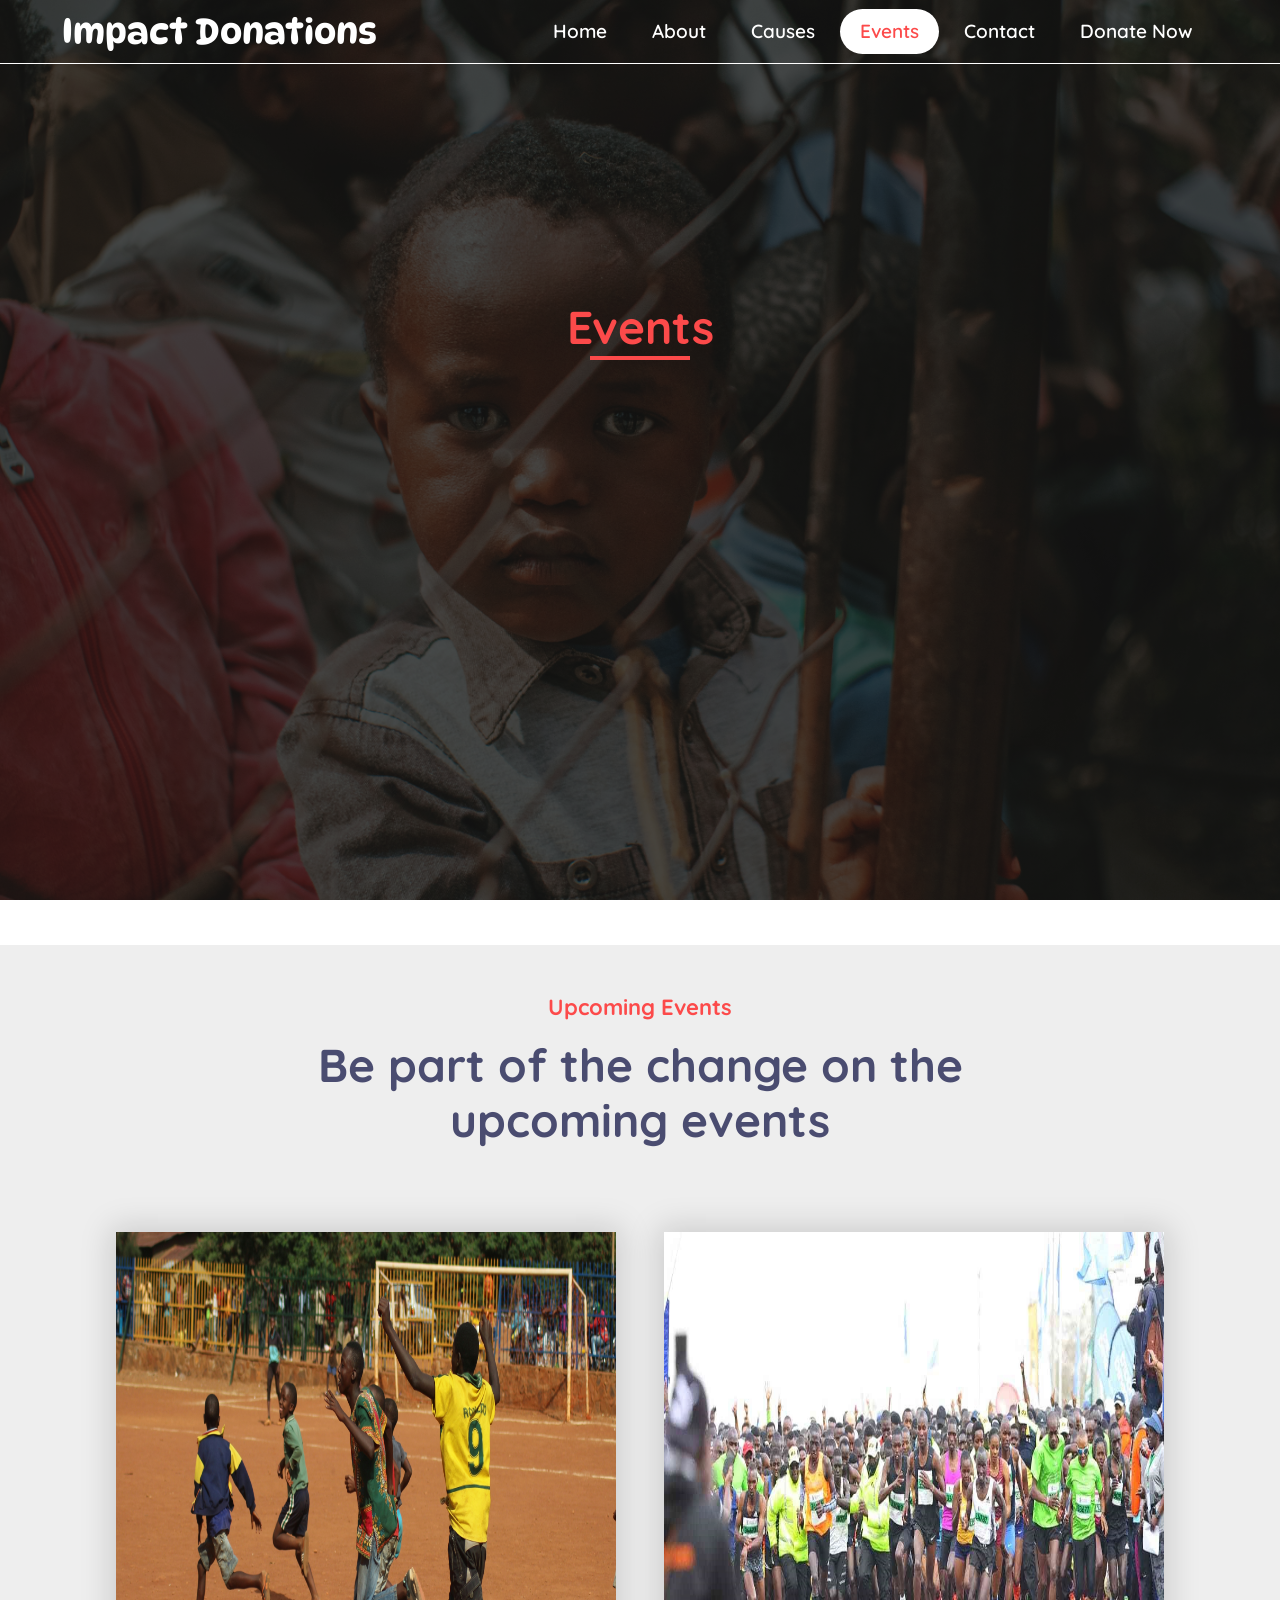
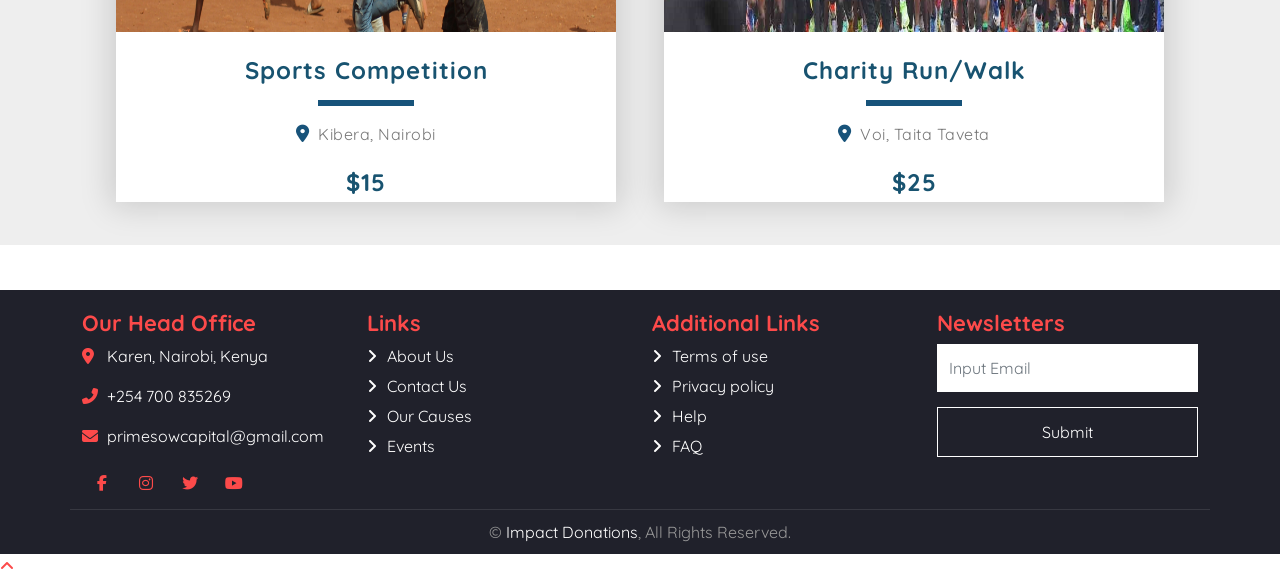
<file: events.html>
<!DOCTYPE html>
<html lang="en">

    <head>
        <meta name="viewport" content="width=device-width, initial-scale=1">
        <title>Events | Impact Donations</title>

        <link href="css/bootstrap.min.css" rel="stylesheet">
        <link rel="stylesheet" href="https://cdnjs.cloudflare.com/ajax/libs/font-awesome/6.1.2/css/all.min.css">
        <link rel="stylesheet" href="css/owl.carousel.min.css">
        <link href="https://fonts.googleapis.com/css2?family=Open+Sans:ital,wght@0,300;0,400;0,600;0,700;0,800;1,300;1,400;1,600;1,700;1,800&display=swap" rel="stylesheet">
        <link href="css/styles.css" rel="stylesheet">
        <link rel="stylesheet" href="css/events.css">
    </head>

    <body>
        
        <!-- Nav Bar Start -->
        <div>
            <nav class="navbar navbar-expand-lg">
                <div class="container-fluid">
                    <a class="navbar-brand" href="index.html">Impact Donations</a>
                    
                    <button class="navbar-toggler collapsed d-flex d-lg-none flex-column justify-content-around" type="button" data-bs-toggle="collapse" data-bs-target="#navbarNavDropdown" aria-controls="navbarNavDropdown" aria-expanded="false" aria-label="Toggle navigation">
                        <span class="toggler-icon top-bar"></span>
                        <span class="toggler-icon middle-bar"></span>
                        <span class="toggler-icon bottom-bar"></span>
                    </button>
                  
                    <div class="collapse navbar-collapse justify-content-end" id="navbarNavDropdown">
                        <ul class="navbar-nav">
                            <li class="nav-item">
                                <a class="nav-link" aria-current="page" href="index.html">Home</a>
                            </li>
                            <li class="nav-item">
                                <a class="nav-link" href="about.html">About</a>
                            </li>
                            <li class="nav-item">
                                <a class="nav-link" href="causes.html">Causes</a>
                            </li>
                            <li class="nav-item">
                                <a class="nav-link active" href="events.html">Events</a>
                            </li>
                            <li class="nav-item">
                                <a class="nav-link" href="contact.html">Contact</a>
                            </li>
                            <li class="nav-item">
                                <a class="nav-link" href="donate.html">Donate Now</a>
                            </li>
                        </ul>
                    </div>
                </div>
            </nav>
        </div>
        <!-- Nav Bar End -->

        <!-- Page Header Start -->
        <div class="page-header">
            <div class="container">
                <div class="row">
                    <div class="col-12">
                        <h2>Events</h2>
                    </div>
                </div>
            </div>
        </div>
        <!-- Page Header End -->

        <!-- Events Start -->
        <div class="service">
            <div class="container">
                <div class="section-header text-center">
                    <h5>Upcoming Events</h5>
                    <h1>Be part of the change on the upcoming events</h1>
                </div>

                <div class="event-container">
                    <div class="item-container">
                        <div class="img-container">
                            <img src="img/event-1.jpg" alt="">
                        </div>
    
                        <div class="body-container">
                            <div class="overlay"></div>

                            <div class="event-info">
                                <p class="title">Sports Competition</p>
                                <div class="separator"></div>
                                <p class="info"><i class="fa-solid fa-location-dot"></i> Kibera, Nairobi</p>
                                <p class="price"> $15</p>

                                <div class="add-info">
                                    <p class="info">
                                        <i class="fa-solid fa-calendar-days"></i> 20-Aug-24
                                    </p>
                                    <p class="info description">
                                        Join us for our upcoming sports event to support a great cause! This is your chance to have fun, connect with others, and make a positive impact in the community. Everyone is welcome, whether you're a seasoned athlete or just looking to enjoy the day. Sign up today and be part of something special!
                                    </p>
                                </div>
                            </div>
                            <button class="action">Join Now</button>
                        </div>
                    </div>

                    <div class="item-container">
                        <div class="img-container">
                            <img src="img/event-2.jpg" alt="">
                        </div>
    
                        <div class="body-container">
                            <div class="overlay"></div>

                            <div class="event-info">
                                <p class="title">Charity Run/Walk</p>
                                <div class="separator"></div>
                                <p class="info"><i class="fa-solid fa-location-dot"></i> Voi, Taita Taveta</p>
                                <p class="price"> $25</p>
                                
                                <div class="add-info">
                                    <p class="info">
                                        <i class="fa-solid fa-calendar-days"></i> 05-Nov-24
                                    </p>
                                    <p class="info description">
                                        Join us for our Charity Fun Run, a fantastic opportunity to get active while making a difference! Whether you're a seasoned runner or just looking to walk with friends, this event is for everyone. 
                                    </p>
                                </div>
                            </div>
                            <button class="action">Join Now</button>
                        </div>
                    </div>
                </div>
            </div>
        </div>
        <!-- Events End -->

        <!-- Footer Start -->
        <div class="footer">
            <div class="container">
                <div class="row">
                    <div class="col-lg-3 col-md-6">
                        <div class="footer-contact">
                            <h2>Our Head Office</h2>
                            <p><i class="fa fa-map-marker-alt"></i>Karen, Nairobi, Kenya</p>
                            <p><i class="fa fa-phone-alt"></i>+254 700 835269</p>
                            <p><i class="fa fa-envelope"></i>primesowcapital@gmail.com</p>
                            <div class="footer-social">
                                <a class="btn btn-custom" href="#"><i class="fab fa-facebook-f"></i></a>
                                <a class="btn btn-custom" href="#"><i class="fab fa-instagram"></i></a>
                                <a class="btn btn-custom" href="#"><i class="fab fa-twitter"></i></a>
                                <a class="btn btn-custom" href="#"><i class="fab fa-youtube"></i></a>
                            </div>
                            <hr class="d-sm-none" color="white">
                        </div>
                    </div>
                    
                    <div class="col-lg-3 col-md-6">
                        <div class="footer-link">
                            <h2>Links</h2>
                            <a href="about.html">About Us</a>
                            <a href="contact.html">Contact Us</a>
                            <a href="causes.html">Our Causes</a>
                            <a href="events.html">Events</a>
                            <hr class="d-sm-none" color="white">
                        </div>
                    </div>
                    
                    <div class="col-lg-3 col-md-6">
                        <div class="footer-link">
                            <h2>Additional Links</h2>
                            <a href="#">Terms of use</a>
                            <a href="#">Privacy policy</a>
                            <a href="#">Help</a>
                            <a href="#">FAQ</a>
                            <hr class="d-sm-none" color="white">
                        </div>
                    </div>

                    <div class="col-lg-3 col-md-6">
                        <div class="footer-newsletter">
                            <h2>Newsletters</h2>
                            <form>
                                <input class="form-control" placeholder="Input Email">
                                <button class="submit">Submit</button>
                            </form>
                        </div>
                    </div>
                </div>
            </div>
            <div class="container copyright">
                <div class="row">
                    <div>
                        <p>&copy; <a href="#">Impact Donations</a>, All Rights Reserved.</p>
                    </div>
                </div>
            </div>
        </div>
        <!-- Footer End -->

        <!-- Back to Top button Start -->
        <a href="#" class="to-top">
            <i class="fa-solid fa-angle-up"></i>
        </a>
        <!-- Back to Top button End -->

        <script type="text/javascript" src="js/bootstrap.bundle.min.js"></script>
        <script src="https://cdnjs.cloudflare.com/ajax/libs/jquery/3.6.0/jquery.min.js"></script>
        <script type="text/javascript" src="js/owl.carousel.min.js"></script>
        <script type="text/javascript" src="js/script.js"></script>

    </body>
</html>
</file>
<file: css/styles.css>
@import url('https://fonts.googleapis.com/css2?family=DynaPuff:wght@700&family=Quicksand:wght@500&display=swap');

* {
    margin: 0;
    padding: 0;
    box-sizing: border-box;
    font-family: 'Quicksand';
}

html {
    scroll-behavior: smooth;
}

h1 {
    font-size: 46px;
    font-weight: 800;
    color: #4a4c70;
}

/**********************************/
/*********** Nav Bar CSS **********/
/**********************************/

.navbar {
    position: fixed;
    background: transparent;
    width: 100%;
    z-index: 10;
    padding: 0px 50px;
    border-bottom: 0.5px solid #fff;
}

@media(max-width: 768px) {
    .navbar {
        padding: 0px 10px;
    }
}

.navbar.nav-sticky {
    position: fixed;
    top: 0;
    width: 100%;
    box-shadow: 0 2px 5px rgba(0, 0, 0, 0.3);
    transition: .5s;
    background-color: rgba(252, 74, 74, 1);
    box-shadow: 6px 6px 10px #222;
    border-bottom: 0px;
}

.navbar-brand {
    color: #fff;
    font-size: 35px;
    font-weight: 500;
    font-family: 'DynaPuff';
}

.navbar-brand:hover {
    color: #fff;
}

.navbar-toggler {
    width: 30px;
    height: 20px;
    position: relative;
    transition: 0.5s ease-in-out;
}

.navbar-toggler, .navbar-toggler:focus, .navbar-toggler:active, .navbar-toggler-icon:focus {
    outline: none;
    box-shadow: none;
    border: 0;
}

.toggler-icon {
    display: block;
    position: absolute;
    height: 3px;
    width: 100%;
    background: #fff;
    border-radius: 1px;
    opacity: 1;
    left: 0;
    transform: rotate(0deg);
    transition: 0.25s ease-in-out;
}

.middle-bar {
    margin-top: 0px;
}

/* when navigation is clicked  */

.navbar-toggler .top-bar {
    margin-top: 0px;
    transform: rotate(135deg);
}

.navbar-toggler .middle-bar {
    opacity: 0;
    filter: alpha(opacity=0);
}

.navbar-toggler .bottom-bar {
    margin-top: 0px;
    transform: rotate(-135deg);
}

/* State when the navbar is collapsed */

.navbar-toggler.collapsed .top-bar {
    margin-top: -20px;
    transform: rotate(0deg);
}

.navbar-toggler.collapsed .middle-bar {
    opacity: 1;
    filter: alpha(opacity=100);
}

.navbar-toggler.collapsed .bottom-bar {
    margin-top: 20px;
    transform: rotate(0deg);
}

.navbar-toggler.collapsed .toggler-icon {
    background: #fff;
}

.navbar .navbar-nav .active.nav-link {
    background-color: #fff;
    color: rgba(252, 74, 74, 1);
    border-radius: 60px;
}

.navbar .navbar-nav .nav-link {
    color: #fff;
    font-size: 19px;
    font-weight: 600;
    padding-left: 20px;
    padding-right: 20px;
    margin-right: 5px;
}

.navbar .navbar-nav .active.nav-link:hover, .navbar .navbar-nav .nav-link:hover {
    background-color: #fff;
    color: rgba(252, 74, 74, 1);
    border-radius: 60px;
}

/**********************************/
/*********** Carousel CSS **********/
/**********************************/

.carousel-item {
    min-height: 300px;
    max-height: 100vh;
}

.carousel-item::before {
    content: " ";
    display: block;
    position: absolute;
    top: 0;
    left: 0;
    bottom: 0;
    right: 0;
    background: #000;
    opacity: 0.7;
}

.carousel-caption {
    margin: 160px auto;
}

.carousel-caption h5 {
    font-size: 55px;
    font-weight: 700;
    margin-bottom: 20px;
}

@media(max-width: 768px) {
    .carousel-control-prev-icon, .carousel-control-next-icon {
        visibility: hidden;
    }
    .carousel-caption {
        margin: 45px auto;
    }    
}

/**********************************/
/*********** Services CSS **********/
/**********************************/

.container {
    width: 100%;
}

.container h5 {
    text-align: center;
    color: rgba(252, 74, 74, 1);
    font-size: 22px;
    font-weight: 700;
}

.container h1 {
    text-align: center;
    padding: 10px 200px 0px 200px;
    margin-bottom: 60px;
}

@media(max-width: 768px) {
    .container h5 {
        margin-top: 0px;
    }
    .container h1 {
        padding: 0px 2px;
    }
}

.service {
    position: relative;
    width: 100%;
    padding: 45px 0 15px 0;
}

.service .service-item {
    position: relative;
    width: 100%;
    display: flex;
    justify-content: space-between;
    margin-bottom: 45px;
    transition: .3s;
}

.service .service-icon {
    position: relative;
    width: 60px;
}

.service .service-icon i {
    position: relative;
    display: block;
    color: rgba(252, 74, 74, 1);
    font-size: 60px;
    line-height: 60px;
    margin-top: 22px;
}

i {
    color: rgba(252, 74, 74, 1);
}

.service .service-text {
    position: relative;
    margin-left: 20px;
    padding-left: 20px;
}

.service .service-text::before {
    position: absolute;
    content: "";
    width: 1px;
    height: calc(100% - 10px);
    top: 5px;
    left: 0;
    background: rgba(0, 0, 0, .1);
}

.service .service-text::after {
    position: absolute;
    content: "";
    width: 3px;
    height: 40px;
    top: calc(50% - 20px);
    left: -1px;
    background: rgba(252, 74, 74, 1);
}

.service .service-text h3 {
    margin-bottom: 10px;
    font-size: 22px;
    font-weight: 700;
    letter-spacing: 1px;
}

.service .service-text p {
    margin: 0;
}

/**********************************/
/*********** Counter CSS **********/
/**********************************/

.box-container {
    min-height: 80vh;
    display: flex;
    align-items: center;
    justify-content: center;
    padding-top: 30px;
    padding-bottom: 30px;
    background: #d9d9d9;
    background-image: url("../img/facts.jpg");
    background-size: cover;
    background-repeat: no-repeat;
    background-position: center;
    box-shadow: inset 0 0 0 3000px #1c1c1c7a;
}

@media(max-width: 768px) {
    .box-container {
        display: flex;
        flex-direction: column;
    }
}

.box-container .box {
    text-align: center;
    margin: 20px;
    height: 170px;
    width: 230px;
    position: relative;
    z-index: 1;
}

.box-container .box::before,
.box-container .box::after {
    content: '';
    position: absolute;
    top: 20px;
    bottom: 20px;
    right: 0;
    left: 0;
    z-index: -1;
    clip-path: polygon(13% 0%, 87% 0%, 100% 50%, 87% 100%, 13% 100%, 0% 50%);
    background: rgba(252, 74, 74, 1);
}

.box-container .box::after {
    content: '';
    position: absolute;
    top: 0;
    bottom: 0;
    right: 10px;
    left: 10px;
    z-index: -1;
    clip-path: polygon(20% 0%, 80% 0%, 100% 50%, 80% 100%, 20% 100%, 0% 50%);
    background: #fff;
}

.box-container .box i {
    font-size: 60px;
    padding: 12px 0;
}

.box-container .box .title {
    font-size: 27px;
    font-weight: 800;
    color: #4a4c70;
    padding-bottom: 5px;
}

.box-container .box .counter {
    font-size: 25px;
    font-weight: 600;
    color: rgba(252, 74, 74, 1);
}

/*******************************/
/********* Footer CSS **********/
/*******************************/
.footer {
    position: relative;
    margin-top: 45px;
    padding-top: 20px;
    background: #20212B;
}

.footer .footer-contact,
.footer .footer-link,
.footer .footer-newsletter {
    position: relative;
    margin-bottom: 5px;
    color: #ffffff;
}

.footer .footer-contact h2,
.footer .footer-link h2,
.footer .footer-newsletter h2 {
    font-size: 22px;
    font-weight: 700;
    color: rgba(252, 74, 74, 1);
}

.footer .footer-link a {
    display: block;
    margin-bottom: 6px;
    color: #ffffff;
    transition: .3s;
    text-decoration: none;
}

.footer .footer-link a::before {
    position: relative;
    content: "\f105";
    font-family: "Font Awesome 5 Free";
    font-weight: 900;
    margin-right: 10px;
}

.footer .footer-link a:hover {
    color: rgba(252, 74, 74, 1);
    letter-spacing: 1.5px;
}

@media(max-width: 768px) {
    .footer .footer-link a:hover {
        color: #fff;
        letter-spacing: normal;
    }
}

.footer .footer-contact p i {
    width: 25px;
}

.footer .footer-social a {
    width: 40px;
    height: 40px;
    padding: 6px 0;
}

.footer .footer-newsletter form {
    position: relative;
    width: 100%;
}

.footer .footer-newsletter input {
    margin-bottom: 15px;
    height: 48px;
    border: none;
    border-radius: 0;
}

.footer .footer-newsletter .submit {
    width: 100%;
    padding: 12px 0;
    border: 1px solid #fff;
    color: #fff;
    background: transparent;
}

.footer .copyright .row {
    padding-top: 10px;
    padding-bottom: 10px;
    border-top: 1px solid rgba(256, 256, 256, .1);
    text-align: center;
}

.footer .copyright p {
    margin: 0;
    color: #999999;
}

.footer .copyright p a {
    color: #ffffff;
    text-decoration: none;
}

@media (max-width: 767.98px) {
    .footer .copyright p{
        margin: 5px 0;
        text-align: center;
    }
}
</file>
<file: css/about.css>
/*******************************/
/******* Page Header CSS *******/
/*******************************/

.page-header {
    height: 100vh;
    position: relative;
    margin-bottom: 45px;
    padding: 300px 0;
    text-align: center;
    background: linear-gradient(rgba(0, 0, 0, .5), rgba(0, 0, 0, .5)), url("../img/page-header.jpg");
    background-attachment: fixed;
    background-position: center;
    background-repeat: no-repeat;
    background-size: cover;
    box-shadow: inset 0 0 0 3000px #1c1c1c7a;
}

.page-header h2 {
    position: relative;
    color: rgba(252, 74, 74, 1);
    font-size: 46px;
    font-weight: 700;
    margin-bottom: 20px;
    padding-bottom: 5px;
}

.page-header h2::after {
    position: absolute;
    content: "";
    width: 100px;
    height: 4px;
    left: calc(50% - 50px);
    bottom: 0;
    background: rgba(252, 74, 74, 1);
}

@media (max-width: 991.98px) {
    .page-header {
        padding: 60px 0;
    }
    
    .page-header h2 {
        font-size: 45px;
    }
}

@media (max-width: 767.98px) {
    .page-header {
        padding: 130px 0;
    }
    
    .page-header h2 {
        font-size: 35px;
    }
}

/*******************************/
/******* About CSS *******/
/*******************************/

.about {
    width: 100%;
    padding: 30px 80px 30px 80px;
}

.about .content img {
    height: auto;
    width: 540px;
    max-width: 100%;
}

.content {
    width: 1130px;
    max-width: 99%;
    margin: 0 auto;
    display: flex;
    flex-wrap: wrap;
    align-items: center;
    justify-content: space-around;
}

.text {
    width: 550px;
    max-width: 100%;
    padding: 0px 10px;
}

.text h5 {
    color: rgba(252, 74, 74, 1);
    font-size: 22px;
    font-weight: 600;
    margin-bottom: 5px;
    letter-spacing: 2px;
}

.text h1 {
    margin-bottom: 20px;
    line-height: 1.2;
}

@media(max-width: 1067px) {
    h5 {
        font-size: 18px;
        text-align: center;
        margin-top: 20px;
    }
    h1 {
        font-size: 30px;
    }
}

.nav {
    margin-bottom: 10px;
    border: 0;
}

.nav .nav-item .nav-link {
    padding: 8px;
    width: 175px;
    color: #4a4c70;
    font-size: 18px;
    font-weight: 600;
    border: 0;
}

@media(max-width: 768px) {
    .nav .nav-item .nav-link {
        width: 90px;
    }
}

.nav .nav-item .nav-link.active, .nav .nav-item .nav-link:hover {
    color: rgba(252, 74, 74, 1);
    border-bottom: 3px solid rgba(252, 74, 74, 1);
}
</file>
<file: css/causes.css>
/*******************************/
/******* Page Header CSS *******/
/*******************************/

.page-header {
    height: 100vh;
    position: relative;
    margin-bottom: 45px;
    padding: 300px 0;
    text-align: center;
    background: linear-gradient(rgba(0, 0, 0, .5), rgba(0, 0, 0, .5)), url("../img/page-header.jpg");
    background-attachment: fixed;
    background-position: center;
    background-repeat: no-repeat;
    background-size: cover;
    box-shadow: inset 0 0 0 3000px #1c1c1c7a;
}

.page-header h2 {
    position: relative;
    color: rgba(252, 74, 74, 1);
    font-size: 46px;
    font-weight: 700;
    margin-bottom: 20px;
    padding-bottom: 5px;
}

.page-header h2::after {
    position: absolute;
    content: "";
    width: 100px;
    height: 4px;
    left: calc(50% - 50px);
    bottom: 0;
    background: rgba(252, 74, 74, 1);
}

@media (max-width: 991.98px) {
    .page-header {
        padding: 60px 0;
    }
    
    .page-header h2 {
        font-size: 45px;
    }
}

@media (max-width: 767.98px) {
    .page-header {
        padding: 130px 0;
    }
    
    .page-header h2 {
        font-size: 35px;
    }
}

/*******************************/
/******* Causes CSS *******/
/*******************************/

.slider-card {
    box-shadow: 0 15px 45px -20px #222;
    transform: scale(0.9);
    transition: all 0.3s;
    overflow: hidden;
}

.slider-card .slider-img {
    overflow: hidden;
}

.slider-card img {
    height: 270px;
    width: 100%;
    transition: .3s;
}

.slider-card:hover img {
    transform: scale(1.1);
    height: 270px;
}

.slider-card h5 {
    color: #4a4c70;
    text-align: left;
    margin: 5px 0px 15px 20px;
    font-size: 22px;
}

.slider-card p {
    padding: 0 20px 3px 20px;
    font-size: 18px;
}

.causes-btn {
    margin-top: 25px;
    display: flex;
    justify-content: space-between;
    border: 2px solid rgba(252, 74, 74, 1);
}

.causes-btn .btn {
    padding: 10px 0;
    width: 50%;
    border: 0;
}

.causes-btn .btn:first-child:hover {
    background-color: rgba(252, 74, 74, 1);
    border-radius: 0;
    color: #20212B;
}

.causes-btn .btn:last-child {
    color: #20212B;
    background: rgba(252, 74, 74, 1);
    border-radius: 0;
}

.causes-btn .btn:last-child:hover {
    color: #fff;
}

.owl-nav .owl-next {
    position: absolute;
    top: calc(50% - 25px);
    right: 0;
    opacity: 1;
    font-size: 30px !important;
    z-index: 1;
    color: #4a4c70 !important;
}

.owl-nav .owl-prev {
    position: absolute;
    top: calc(50% - 25px);
    left: 0;
    opacity: 1;
    font-size: 30px !important;
    color: #4a4c70 !important;
    z-index: 1;
}
</file>
<file: css/contact.css>
/*******************************/
/******* Page Header CSS *******/
/*******************************/

.page-header {
    height: 100vh;
    position: relative;
    margin-bottom: 45px;
    padding: 300px 0;
    text-align: center;
    background: linear-gradient(rgba(0, 0, 0, .5), rgba(0, 0, 0, .5)), url("../img/page-header.jpg");
    background-attachment: fixed;
    background-position: center;
    background-repeat: no-repeat;
    background-size: cover;
    box-shadow: inset 0 0 0 3000px #1c1c1c7a;
}

.page-header h2 {
    position: relative;
    color: rgba(252, 74, 74, 1);
    font-size: 46px;
    font-weight: 700;
    margin-bottom: 20px;
    padding-bottom: 5px;
}

.page-header h2::after {
    position: absolute;
    content: "";
    width: 100px;
    height: 4px;
    left: calc(50% - 50px);
    bottom: 0;
    background: rgba(252, 74, 74, 1);
}

@media (max-width: 991.98px) {
    .page-header {
        padding: 130px 0;
    }
    
    .page-header h2 {
        font-size: 45px;
    }
}

@media (max-width: 767.98px) {
    .page-header {
        padding: 45px 0;
    }
    
    .page-header h2 {
        font-size: 35px;
    }
}

/*******************************/
/********* Contact CSS *********/
/*******************************/
.contact {
    position: relative;
    width: 100%;
    padding: 45px 0;
}

.contact .contact-img {
    position: relative;
    width: 100%;
}

.contact .contact-img img {
    width: 100%;
    height: 440px;
    object-fit: cover;
}

.contact-form {
    width: 60%;
    padding: 40px;
    background-color: rgba(252, 74, 74, 1);
    position: relative;
    width: 100%;
    max-width: 700px;
    margin: 0 auto;
    margin-top: -220px;
    padding: 30px;
}

.contact-form h2 {
    font-size: 32px;
    color: #fff;
    font-weight: 800;
    text-align: center;
}

.contact-form .inputbox {
    position: relative;
    width: 100%;
    margin-top: 10px;
}

.contact-form .inputbox input, .contact-form .inputbox textarea{
    width: 100%;
    padding: 5px 0;
    font-size: 16px;
    margin: 10px 0;
    border: none;
    border-bottom: 2px solid #000;
    outline: none;
    resize: none;
}

.contact-form .inputbox span {
    position: absolute;
    left: 0;
    padding: 5px 0;
    font-size: 16px;
    margin: 10px 0;
    pointer-events: none;
    transition: 0.5s;
    color: #000;
}

.contact-form .inputbox input:focus ~ span, 
.contact-form .inputbox input:valid ~ span,
.contact-form .inputbox textarea:focus ~ span,
.contact-form .inputbox textarea:focus ~ span  {
    color: #000;
    font-size: 12px;
    transform: translateY(-20px);
    font-weight: 300;
}

.contact-form .inputbox input[type="submit"] {
    cursor: pointer;
    padding: 10px;
    font-size: 18px;
    border-bottom: 2px solid #000;
    background-color: #fffff0;
}

@media (max-width: 768px) {
    .contact {
        padding: 0;
        margin: 0;
    }
    .contact .heading h2{
        padding-top: 5px;
        width: 200px;
        text-align: center;
        font-weight: 100;
        font-size: 25px;
        margin: 0 auto 3px;
    }
    .contact .heading::after {
        height: 10px;
        width: 10px;
        top: calc(95% - 7px);
        border: 1px solid rgba(252, 74, 74, 1);
    }
    .contact-us {
        display: flex;
        justify-content: center;
        flex-direction: column;
        padding-left: 50px;
        padding-right: 50px;
    }
    .contact-us .contact-info {
        margin-bottom: 30px;
    }
    .contact-us .contact-info, .contact-form {
        width: 100%;
    }
}
</file>
<file: css/donate.css>
/*******************************/
/******* Page Header CSS *******/
/*******************************/

.page-header {
    height: 100vh;
    position: relative;
    margin-bottom: 45px;
    padding: 300px 0;
    text-align: center;
    background: linear-gradient(rgba(0, 0, 0, .5), rgba(0, 0, 0, .5)), url("../img/page-header.jpg");
    background-attachment: fixed;
    background-position: center;
    background-repeat: no-repeat;
    background-size: cover;
    box-shadow: inset 0 0 0 3000px #1c1c1c7a;
}

.page-header h2 {
    position: relative;
    color: rgba(252, 74, 74, 1);
    font-size: 46px;
    font-weight: 700;
    margin-bottom: 20px;
    padding-bottom: 5px;
}

.page-header h2::after {
    position: absolute;
    content: "";
    width: 100px;
    height: 4px;
    left: calc(50% - 50px);
    bottom: 0;
    background: rgba(252, 74, 74, 1);
}

@media (max-width: 991.98px) {
    .page-header {
        padding: 60px 0;
    }
    
    .page-header h2 {
        font-size: 45px;
    }
}

@media (max-width: 767.98px) {
    .page-header {
        padding: 130px 0;
    }
    
    .page-header h2 {
        font-size: 35px;
    }
}

/*******************************/
/********* Donate CSS **********/
/*******************************/
.donate {
    position: relative;
    width: 100%;
    margin: 45px 0;
    background: linear-gradient(rgba(0, 0, 0, .5), rgba(0, 0, 0, .5)), url("../img/volunteer.jpg");
}

.donate .donate-content {
    padding: 45px 0 15px 0;
}

.container .donate {
    margin: 90px 0;
}

.container .donate .donate-content {
    padding: 45px 30px 15px 30px;
}

.donate .donate-content .section-header {
    margin-bottom: 30px;
}

.donate .donate-content .section-header h2 {
    color: #fff;
}

.section-header p {
    color: #fff;
    font-size: 20px;
    font-weight: 600;
}

.donate .donate-text p {
    color: #ffffff;
    font-size: 18px;
}

.donate .donate-form {
    padding: 140px 30px;
    background: rgba(252, 74, 74, 1);
}

.donate .donate-form .control-group {
    margin-bottom: 15px;
}

.donate .donate-form .form-control {
    height: 60px;
    color: #ffffff;
    padding: 0 15px;
    border-radius: 0;
    border: 1px solid #ffffff;
    background: transparent;
}

.donate .donate-form .form-control::placeholder {
    color: #ffffff;
    opacity: 1;
}

.donate .donate-form .form-control:-ms-input-placeholder,
.donate .donate-form .form-control::-ms-input-placeholder {
    color: #ffffff;
}

.donate .donate-form .btn-group {
    display: flex;
    justify-content: space-between;
    margin-bottom: 15px;
}

.donate .donate-form .btn.btn-custom {
    padding: 15px 0;
    width: 100%;
    height: 60px;
    color: #ffffff;
    border: 1px solid #ffffff;
    box-shadow: inset 0 0 0 0 #ffffff;
}

.donate .donate-form .btn.btn-custom:hover,
.donate .donate-form .btn.btn-custom.active {
    color: rgba(252, 74, 74, 1);
    border: 1px solid #ffffff;
    box-shadow: inset 0 0 0 30px #ffffff;
}

/*******************************/
/******** Volunteer CSS ********/
/*******************************/
.volunteer {
    position: relative;
    width: 100%;
    margin: 45px 0;
    background: linear-gradient(rgba(0, 0, 0, .5), rgba(0, 0, 0, .5)), url("../img/volunteer.jpg");
}

.container .volunteer {
    margin: 90px 0;
}

.container .volunteer .volunteer-content {
    padding: 45px 30px 15px 30px;
}

.volunteer .volunteer-content .section-header {
    margin-bottom: 30px;
}

.volunteer .volunteer-content .section-header h2 {
    color: #ffffff;
}

.volunteer .volunteer-text p {
    color: #ffffff;
    font-size: 18px;
}

.volunteer .volunteer-form {
    padding: 90px 30px;
    background: rgba(252, 74, 74, 1);
}

.volunteer .volunteer-form .control-group {
    margin-bottom: 15px;
}

.volunteer .volunteer-form .form-control {
    height: 60px;
    color: #ffffff;
    padding: 0 15px;
    border-radius: 0;
    border: 1px solid #ffffff;
    background: transparent;
}

.volunteer .volunteer-form textarea.form-control {
    height: 120px;
    padding: 15px;
}

.volunteer .volunteer-form .form-control::placeholder {
    color: #ffffff;
    opacity: 1;
}

.volunteer .volunteer-form .form-control:-ms-input-placeholder,
.volunteer .volunteer-form .form-control::-ms-input-placeholder {
    color: #ffffff;
}

.volunteer .volunteer-form .btn.btn-custom {
    padding: 15px 0;
    width: 100%;
    height: 60px;
    color: #ffffff;
    border: 1px solid #ffffff;
    box-shadow: inset 0 0 0 0 #ffffff;
}

.volunteer .volunteer-form .btn.btn-custom:hover {
    color: rgba(252, 74, 74, 1);
    border: 1px solid #ffffff;
    box-shadow: inset 0 0 0 30px #ffffff;
}
</file>
<file: css/events.css>
/*******************************/
/******* Page Header CSS *******/
/*******************************/

.page-header {
    height: 100vh;
    position: relative;
    margin-bottom: 45px;
    padding: 300px 0;
    text-align: center;
    background: linear-gradient(rgba(0, 0, 0, .5), rgba(0, 0, 0, .5)), url("../img/page-header.jpg");
    background-attachment: fixed;
    background-position: center;
    background-repeat: no-repeat;
    background-size: cover;
    box-shadow: inset 0 0 0 3000px #1c1c1c7a;
}

.page-header h2 {
    position: relative;
    color: rgba(252, 74, 74, 1);
    font-size: 46px;
    font-weight: 700;
    margin-bottom: 20px;
    padding-bottom: 5px;
}

.page-header h2::after {
    position: absolute;
    content: "";
    width: 100px;
    height: 4px;
    left: calc(50% - 50px);
    bottom: 0;
    background: rgba(252, 74, 74, 1);
}

@media (max-width: 991.98px) {
    .page-header {
        padding: 60px 0;
    }
    
    .page-header h2 {
        font-size: 45px;
    }
}

@media (max-width: 767.98px) {
    .page-header {
        padding: 130px 0;
    }
    
    .page-header h2 {
        font-size: 35px;
    }
}

/*******************************/
/******* Events CSS *******/
/*******************************/

.service {
    min-height: 100vh;
    width: 100%;
    font-size: 16px;
    background: #eee;
    color: #777;
    display: flex;
    justify-content: center;
    align-items: center;
}

.event-container {
    width: 100%;
    display: flex;
    justify-content: center;
    align-items: center;
    flex-wrap: wrap;
}

.item-container {
    position: relative;
    margin: 24px;
    width: 500px;
    height: 570px;
    overflow: hidden;
    background-color: #fff;
    box-shadow: 0 0 30px 5px rgba(0, 0, 0, .15);
}

.img-container, .body-container {
    position: absolute;
    top: 0;
    left: 0;
    width: 100%;
    height: 100%;
}

.img-container img {
    width: 100%;
    height: 560px;
}

.body-container {
    position: relative;
}

.overlay {
    position: relative;
    width: 100%;
    height: 400px;
    background-color: rgba(24, 83, 122, 0.6);
    opacity: 0;
    transition: height linear 0.4s, opacity linear 0.2s;
}

.item-container:hover .overlay {
    opacity: 1;
    height: 220px;
}

.event-info {
    background-color: #fff;
    display: flex;
    flex-direction: column;
    justify-content: center;
    align-items: center;
    padding: 8px;
}

.title, .price {
    color: #185370;
    font-size: 1.5em;
    font-weight: bold;
    letter-spacing: 1px;
    margin: 12px;
}

.info {
    letter-spacing: 0.5px;
    margin-bottom: 6px;
}

.separator {
    width: 20%;
    height: 6px;
    background-color: #17537a;
    margin-bottom: 16px;
}

.add-info {
    border-top: 1px solid #bbb;
    margin-top: 12px;
    padding: 28px;
    padding-bottom: 0;
}

.add-info .info {
    font-size: 0.9em;
    margin-bottom: 20px;
    text-align: center;
}

.info i {
    color: #18537a;
    font-size: 1.1em;
    margin-right: 4px;
}

.action {
    color: #fff;
    border: 3px solid #fff;
    background-color: transparent;
    position: absolute;
    top: -100px;
    left: 50%;
    transform: translateX(-50%);
    width: 60%;
    outline: none;
    cursor: pointer;
    padding: 12px;
    text-transform: uppercase;
    font-size: 1.3em;
    font-weight: bold;
    letter-spacing: 2px;
    transition: background-color 0.4s, top 0.4s;
}

.item-container:hover .action {
    top: 80px;
}

.action:hover {
    background-color: rgba(255, 255, 255, 0.2);
}
</file>
